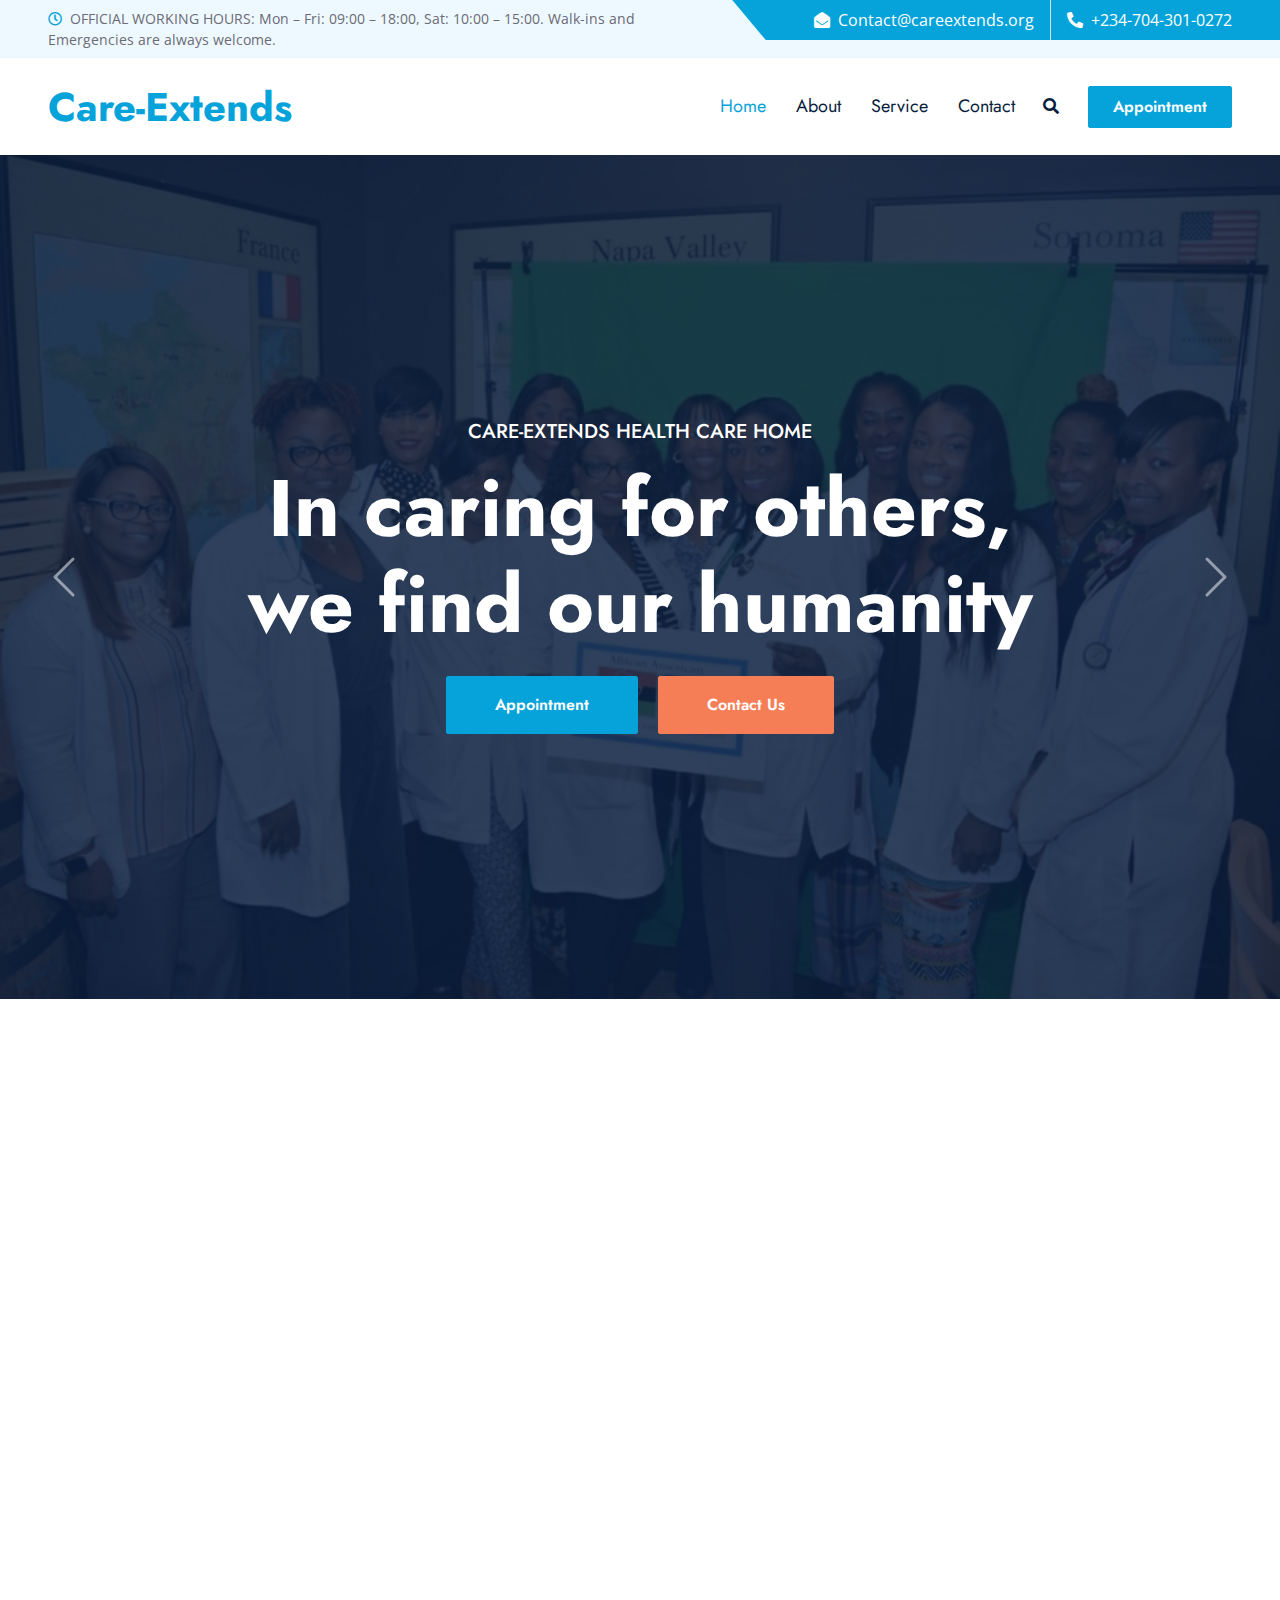
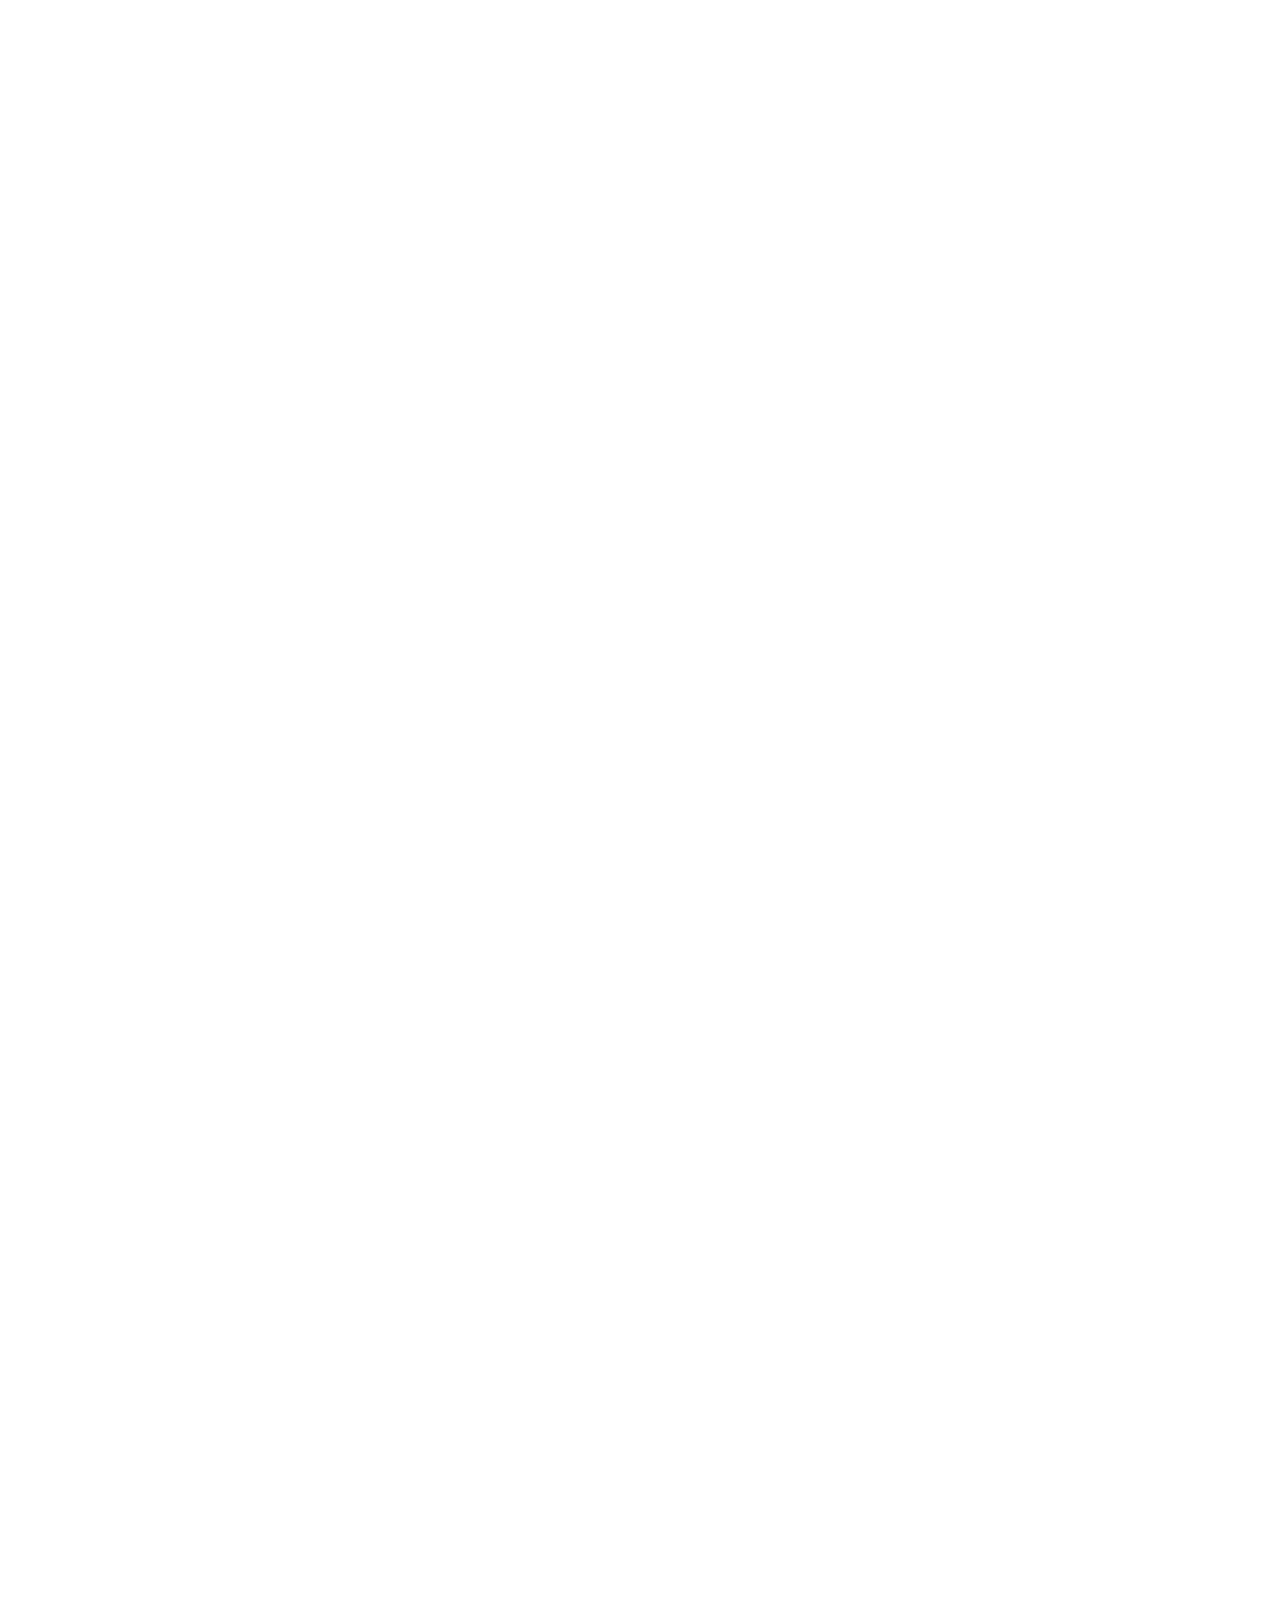
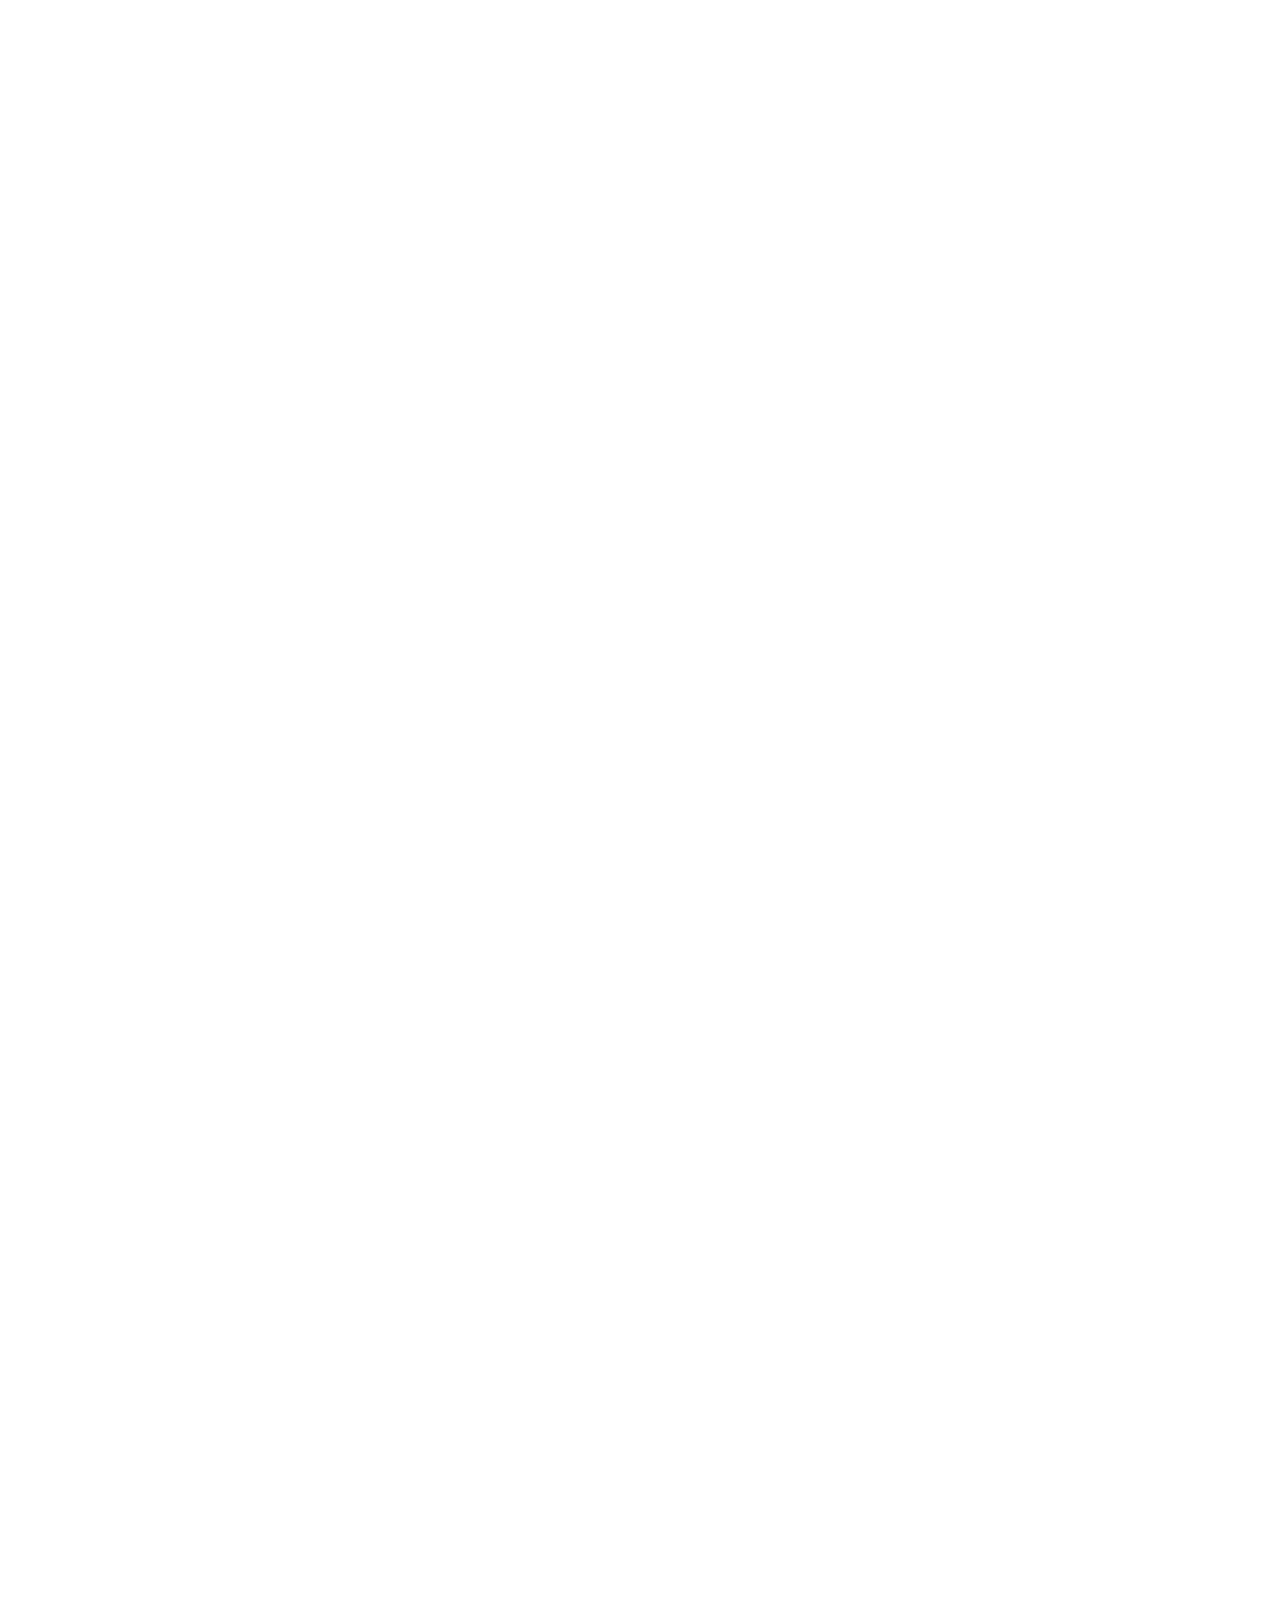
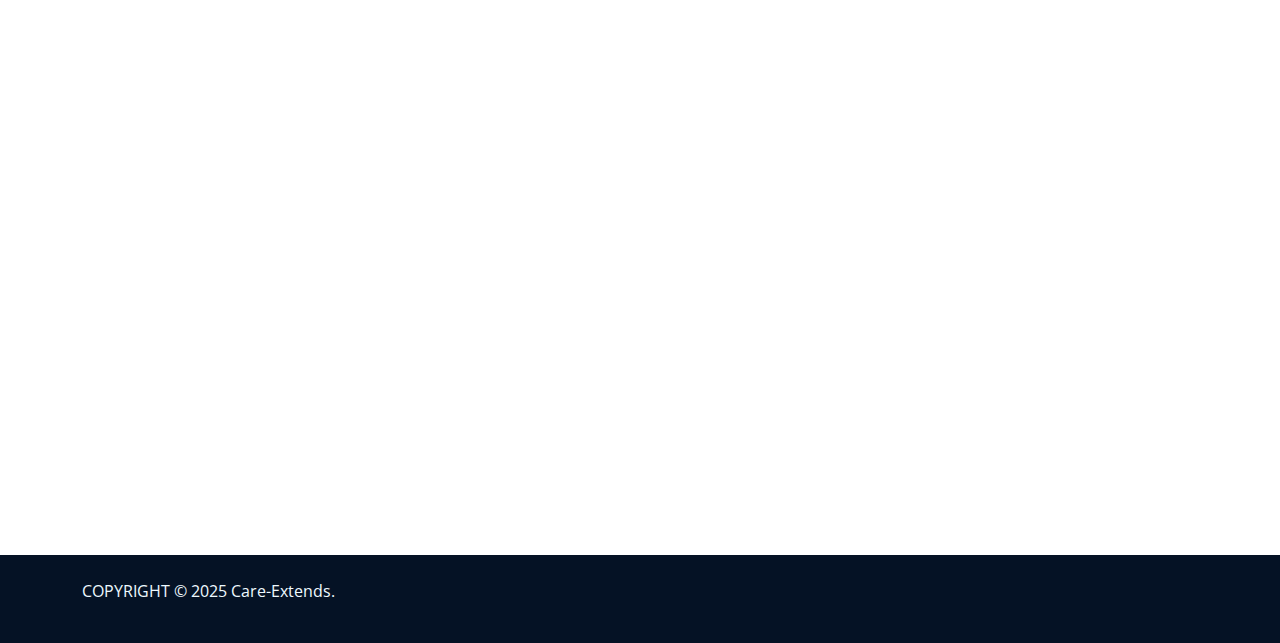
<file: index.html>
<!DOCTYPE html>
<html lang="en">

<head>
    <meta charset="utf-8">
    <title>Care-Extends Health Care Home</title>
    <meta content="width=device-width, initial-scale=1.0" name="viewport">
    <meta content="Free HTML Templates" name="keywords">
    <meta content="Free HTML Templates" name="description">

    <!-- Favicon -->
    <link href="img/favicon.ico" rel="icon">

    <!-- Google Web Fonts -->
    <link rel="preconnect" href="https://fonts.gstatic.com">
    <link href="https://fonts.googleapis.com/css2?family=Jost:wght@500;600;700&family=Open+Sans:wght@400;600&display=swap" rel="stylesheet"> 

    <!-- Icon Font Stylesheet -->
    <link href="https://cdnjs.cloudflare.com/ajax/libs/font-awesome/5.10.0/css/all.min.css" rel="stylesheet">
    <link href="https://cdn.jsdelivr.net/npm/bootstrap-icons@1.4.1/font/bootstrap-icons.css" rel="stylesheet">

    <!-- Libraries Stylesheet -->
    <link href="lib/owlcarousel/assets/owl.carousel.min.css" rel="stylesheet">
    <link href="lib/animate/animate.min.css" rel="stylesheet">
    <link href="lib/tempusdominus/css/tempusdominus-bootstrap-4.min.css" rel="stylesheet" />
    <link href="lib/twentytwenty/twentytwenty.css" rel="stylesheet" />

    <!-- Customized Bootstrap Stylesheet -->
    <link href="css/bootstrap.min.css" rel="stylesheet">

    <!-- Template Stylesheet -->
    <link href="css/style.css" rel="stylesheet">
</head>

<body>
    <!-- Spinner Start -->
    <div id="spinner" class="show bg-white position-fixed translate-middle w-100 vh-100 top-50 start-50 d-flex align-items-center justify-content-center">
        <div class="spinner-grow text-primary m-1" role="status">
            <span class="sr-only">Loading...</span>
        </div>
        <div class="spinner-grow text-dark m-1" role="status">
            <span class="sr-only">Loading...</span>
        </div>
        <div class="spinner-grow text-secondary m-1" role="status">
            <span class="sr-only">Loading...</span>
        </div>
    </div>
    <!-- Spinner End -->


    <!-- Topbar Start -->
    <div class="container-fluid bg-light ps-5 pe-0 d-none d-lg-block">
        <div class="row gx-0">
            <div class="col-md-6 text-center text-lg-start mb-2 mb-lg-0">
                <div class="d-inline-flex align-items-center">
                    <small class="py-2"><i class="far fa-clock text-primary me-2"></i>OFFICIAL WORKING HOURS:
                    Mon – Fri: 09:00 – 18:00, Sat: 10:00 – 15:00. Walk-ins and Emergencies are always welcome.</small>
                </div>
            </div>
            <div class="col-md-6 text-center text-lg-end">
                <div class="position-relative d-inline-flex align-items-center bg-primary text-white top-shape px-5">
                    <div class="me-3 pe-3 border-end py-2">
                        <p class="m-0"><i class="fa fa-envelope-open me-2"></i>Contact@careextends.org</p>
                    </div>
                    <div class="py-2">
                        <p class="m-0"><i class="fa fa-phone-alt me-2"></i>+234-704-301-0272</p>
                    </div>
                </div>
            </div>
        </div>
    </div>
    <!-- Topbar End -->


    <!-- Navbar Start -->
    <nav class="navbar navbar-expand-lg bg-white navbar-light shadow-sm px-5 py-3 py-lg-0">
        <a href="index.html" class="navbar-brand p-0">
            <h1 class="m-0 text-primary"></i>Care-Extends</h1>
        </a>
        <button class="navbar-toggler" type="button" data-bs-toggle="collapse" data-bs-target="#navbarCollapse">
            <span class="navbar-toggler-icon"></span>
        </button>
        <div class="collapse navbar-collapse" id="navbarCollapse">
            <div class="navbar-nav ms-auto py-0">
                <a href="index.html" class="nav-item nav-link active">Home</a>
                <a href="about.html" class="nav-item nav-link">About</a>
                <a href="service.html" class="nav-item nav-link">Service</a>
                <!-- <div class="nav-item dropdown">
                    <a href="#" class="nav-link dropdown-toggle" data-bs-toggle="dropdown">Pages</a>
                    <div class="dropdown-menu m-0">
                        <a href="price.html" class="dropdown-item">Pricing Plan</a>
                        <a href="team.html" class="dropdown-item">Our Dentist</a>
                        <a href="testimonial.html" class="dropdown-item">Testimonial</a>
                        <a href="appointment.html" class="dropdown-item">Appointment</a>
                    </div>
                </div> -->
                <a href="contact.html" class="nav-item nav-link">Contact</a>
            </div>
            <button type="button" class="btn text-dark" data-bs-toggle="modal" data-bs-target="#searchModal"><i class="fa fa-search"></i></button>
            <a href="appointment.html" class="btn btn-primary py-2 px-4 ms-3">Appointment</a>
        </div>
    </nav>
    <!-- Navbar End -->


    <!-- Full Screen Search Start -->
    <div class="modal fade" id="searchModal" tabindex="-1">
        <div class="modal-dialog modal-fullscreen">
            <div class="modal-content" style="background: rgba(9, 30, 62, .7);">
                <div class="modal-header border-0">
                    <button type="button" class="btn bg-white btn-close" data-bs-dismiss="modal" aria-label="Close"></button>
                </div>
                <div class="modal-body d-flex align-items-center justify-content-center">
                    <div class="input-group" style="max-width: 600px;">
                        <input type="text" class="form-control bg-transparent border-primary p-3" placeholder="Type search keyword">
                        <button class="btn btn-primary px-4"><i class="bi bi-search"></i></button>
                    </div>
                </div>
            </div>
        </div>
    </div>
    <!-- Full Screen Search End -->


    <!-- Carousel Start -->
    <div class="container-fluid p-0">
        <div id="header-carousel" class="carousel slide carousel-fade" data-bs-ride="carousel">
            <div class="carousel-inner">
                <div class="carousel-item active">
                    <img class="w-100" src="img/bg3.jpeg" alt="Image">
                    <div class="carousel-caption d-flex flex-column align-items-center justify-content-center">
                        <div class="p-3" style="max-width: 900px;">
                            <h5 class="text-white text-uppercase mb-3 animated slideInDown">Care-Extends Health Care Home</h5>
                            <h1 class="display-1 text-white mb-md-4 animated zoomIn">In caring for others, we find our humanity</h1>
                            <a href="appointment.html" class="btn btn-primary py-md-3 px-md-5 me-3 animated slideInLeft">Appointment</a>
                            <a href="" class="btn btn-secondary py-md-3 px-md-5 animated slideInRight">Contact Us</a>
                        </div>
                    </div>
                </div>
                <div class="carousel-item">
                    <img class="w-100" src="img/bg.jpg" alt="Image">
                    <div class="carousel-caption d-flex flex-column align-items-center justify-content-center">
                        <div class="p-3" style="max-width: 900px;">
                            <h5 class="text-white text-uppercase mb-3 animated slideInDown">Care-Extends Health Care Home</h5>
                            <h1 class="display-1 text-white mb-md-4 animated zoomIn">The simple act of caring is heroic</h1>
                            <a href="appointment.html" class="btn btn-primary py-md-3 px-md-5 me-3 animated slideInLeft">Appointment</a>
                            <a href="" class="btn btn-secondary py-md-3 px-md-5 animated slideInRight">Contact Us</a>
                        </div>
                    </div>
                </div>
            </div>
            <button class="carousel-control-prev" type="button" data-bs-target="#header-carousel"
                data-bs-slide="prev">
                <span class="carousel-control-prev-icon" aria-hidden="true"></span>
                <span class="visually-hidden">Previous</span>
            </button>
            <button class="carousel-control-next" type="button" data-bs-target="#header-carousel"
                data-bs-slide="next">
                <span class="carousel-control-next-icon" aria-hidden="true"></span>
                <span class="visually-hidden">Next</span>
            </button>
        </div>
    </div>
    <!-- Carousel End -->


    <!-- Banner Start -->
    <div class="container-fluid banner mb-5">
        <div class="container">
            <div class="row gx-0">
                <div class="col-lg-4 wow zoomIn" data-wow-delay="0.1s">
                    <div class="bg-primary d-flex flex-column p-5" style="height: 300px;">
                        <h3 class="text-white mb-3">Opening Hours</h3>
                        <div class="d-flex justify-content-between text-white mb-3">
                            <h6 class="text-white mb-0">Mon - Fri</h6>
                            <p class="mb-0"> 8:00am - 9:00pm</p>
                        </div>
                        <div class="d-flex justify-content-between text-white mb-3">
                            <h6 class="text-white mb-0">Saturday</h6>
                            <p class="mb-0"> 8:00am - 7:00pm</p>
                        </div>
                        <div class="d-flex justify-content-between text-white mb-3">
                            <h6 class="text-white mb-0">Sunday</h6>
                            <p class="mb-0"> 8:00am - 5:00pm</p>
                        </div>
                        <a class="btn btn-light" href="">Appointment</a>
                    </div>
                </div>
                <div class="col-lg-4 wow zoomIn" data-wow-delay="0.3s">
                    <div class="bg-dark d-flex flex-column p-5" style="height: 300px;">
                        <h3 class="text-white mb-3">Search A Caregiver</h3>
                        <div class="date mb-3" id="date" data-target-input="nearest">
                            <input type="text" class="form-control bg-light border-0 datetimepicker-input"
                                placeholder="Appointment Date" data-target="#date" data-toggle="datetimepicker" style="height: 40px;">
                        </div>
                        <select class="form-select bg-light border-0 mb-3" style="height: 40px;">
                            <option selected>Select A Service</option>
                            <option value="1">Service 1</option>
                            <option value="2">Service 2</option>
                            <option value="3">Service 3</option>
                        </select>
                        <a class="btn btn-light" href="">Search Caregiver</a>
                    </div>
                </div>
                <div class="col-lg-4 wow zoomIn" data-wow-delay="0.6s">
                    <div class="bg-secondary d-flex flex-column p-5" style="height: 300px;">
                        <h3 class="text-white mb-3">Make Appointment</h3>
                        <p class="text-white">We are ready to give you our best both in our health care center and home Services </p>
                        <h2 class="text-white mb-0">+234-704-301-0272</h2>
                    </div>
                </div>
            </div>
        </div>
    </div>
    <!-- Banner Start -->


    <!-- About Start -->
    <div class="container-fluid py-5 wow fadeInUp" data-wow-delay="0.1s">
        <div class="container">
            <div class="row g-5">
                <div class="col-lg-7">
                    <div class="section-title mb-4">
                        <h5 class="position-relative d-inline-block text-primary text-uppercase">About Us</h5>
                        <h1 class="display-5 mb-0">A kind gesture can reach a wound that only compassion can heal</h1>
                    </div>
                    <h4 class="text-body fst-italic mb-4">At Care-Extends Health Care Home your satisfaction is our priority </h4>
                    <p class="mb-4"> Care-Extends Health was established as a professional caregiving organization dedicated to providing comprehensive,
                    high-quality, and affordable home care services for all individuals. By leveraging advanced technology, we aim to
                    enhance personal appearance, foster self-confidence, and promote overall primary health. Our commitment is to ensure
                    that every patient receives a friendly, personalized, and compassionate care experience.. </p>
                    <div class="row g-3">
                        <div class="col-sm-6 wow zoomIn" data-wow-delay="0.3s">
                            <h5 class="mb-3"><i class="fa fa-check-circle text-primary me-3"></i>Award Winning</h5>
                            <h5 class="mb-3"><i class="fa fa-check-circle text-primary me-3"></i>Professional Staff</h5>
                        </div>
                        <div class="col-sm-6 wow zoomIn" data-wow-delay="0.6s">
                            <h5 class="mb-3"><i class="fa fa-check-circle text-primary me-3"></i>24/7 Opened</h5>
                            <h5 class="mb-3"><i class="fa fa-check-circle text-primary me-3"></i>Fair Prices</h5>
                        </div>
                    </div>
                    <a href="appointment.html" class="btn btn-primary py-3 px-5 mt-4 wow zoomIn" data-wow-delay="0.6s">Make Appointment</a>
                </div>
                <div class="col-lg-5" style="min-height: 500px;">
                    <div class="position-relative h-100">
                        <img class="position-absolute w-100 h-100 rounded wow zoomIn" data-wow-delay="0.9s" src="img/caregiver.jpg" style="object-fit: cover;">
                    </div>
                </div>
            </div>
        </div>
    </div>
    <!-- About End -->


    <!-- Appointment Start -->
    <div class="container-fluid bg-primary bg-appointment my-5 wow fadeInUp" data-wow-delay="0.1s">
        <div class="container">
            <div class="row gx-5">
                <div class="col-lg-6 py-5">
                    <div class="py-5">
                        <h1 class="display-5 text-white mb-4">We Are A Certified and Award Winning caregiver You Can Trust</h1>
                        <p class="text-white mb-0">Our team consists of qualified and highly trained clinicians and specialists dedicated to providing you with exceptional
                        and compassionate treatment and services.</p>
                    </div>
                </div>
                <div class="col-lg-6">
                    <div class="appointment-form h-100 d-flex flex-column justify-content-center text-center p-5 wow zoomIn" data-wow-delay="0.6s">
                        <h1 class="text-white mb-4">Make Appointment</h1>
                        <form>
                            <div class="row g-3">
                                <div class="col-12 col-sm-6">
                                    <select class="form-select bg-light border-0" style="height: 55px;">
                                        <option selected>Select A Service</option>
                                        <option value="1">Service 1</option>
                                        <option value="2">Service 2</option>
                                        <option value="3">Service 3</option>
                                    </select>
                                </div>
                                <div class="col-12 col-sm-6">
                                    <select class="form-select bg-light border-0" style="height: 55px;">
                                        <option selected>Select Doctor</option>
                                        <option value="1">Doctor 1</option>
                                        <option value="2">Doctor 2</option>
                                        <option value="3">Doctor 3</option>
                                    </select>
                                </div>
                                <div class="col-12 col-sm-6">
                                    <input type="text" class="form-control bg-light border-0" placeholder="Your Name" style="height: 55px;">
                                </div>
                                <div class="col-12 col-sm-6">
                                    <input type="email" class="form-control bg-light border-0" placeholder="Your Email" style="height: 55px;">
                                </div>
                                <div class="col-12 col-sm-6">
                                    <div class="date" id="date1" data-target-input="nearest">
                                        <input type="text"
                                            class="form-control bg-light border-0 datetimepicker-input"
                                            placeholder="Appointment Date" data-target="#date1" data-toggle="datetimepicker" style="height: 55px;">
                                    </div>
                                </div>
                                <div class="col-12 col-sm-6">
                                    <div class="time" id="time1" data-target-input="nearest">
                                        <input type="text"
                                            class="form-control bg-light border-0 datetimepicker-input"
                                            placeholder="Appointment Time" data-target="#time1" data-toggle="datetimepicker" style="height: 55px;">
                                    </div>
                                </div>
                                <div class="col-12">
                                    <button class="btn btn-dark w-100 py-3" type="submit">Make Appointment</button>
                                </div>
                            </div>
                        </form>
                    </div>
                </div>
            </div>
        </div>
    </div>
    <!-- Appointment End -->


    <!-- Service Start -->
    <div class="container-fluid py-5 wow fadeInUp" data-wow-delay="0.1s">
        <div class="container">
            <div class="row g-5 mb-5">
                <div class="col-lg-5 wow zoomIn" data-wow-delay="0.3s" style="min-height: 400px;">
                    <div class=" position-relative h-100 rounded overflow-hidden">
                        <img class="position-absolute w-100 h-100" src="img/caregiver-support.jpg" style="object-fit: cover;">
                        <img class="position-absolute w-100 h-100" src="img/caregiver-support.jpg" style="object-fit: cover;">
                    </div>
                </div>
                <div class="col-lg-7">
                    <div class="section-title mb-5">
                        <h5 class="position-relative d-inline-block text-primary text-uppercase">Our Services</h5>
                        <h1 class="display-5 mb-0">We Offer The Best Quality Services</h1>
                    </div>
                    <div class="row g-5">
                        <div class="col-md-6 service-item wow zoomIn" data-wow-delay="0.6s">
                            <div class="rounded-top overflow-hidden">
                                <img class="img-fluid" src="img/care1.jpeg" alt="" style="height: 290px;">
                            </div>
                            <div class="position-relative bg-light rounded-bottom text-center p-4">
                                <h5 class="m-0">Personal Care service</h5>
                            </div>
                        </div>
                        <div class="col-md-6 service-item wow zoomIn" data-wow-delay="0.9s">
                            <div class="rounded-top overflow-hidden">
                                <img class="img-fluid" src="img/care2.jpeg" height="50px" alt="" style="height: 290px;">
                            </div>
                            <div class="position-relative bg-light rounded-bottom text-center p-4">
                                <h5 class="m-0">Rehabilitation Services</h5>
                            </div>
                        </div>
                    </div>
                </div>
            </div>
            <div class="row g-5 wow fadeInUp" data-wow-delay="0.1s">
                <div class="col-lg-7">
                    <div class="row g-5">
                        <div class="col-md-6 service-item wow zoomIn" data-wow-delay="0.3s">
                            <div class="rounded-top overflow-hidden">
                                <img class="img-fluid" src="img/care3.jpeg" alt="" style="height: 290px;">
                            </div>
                            <div class="position-relative bg-light rounded-bottom text-center p-4">
                                <h5 class="m-0">Nursing Care service</h5>
                            </div>
                        </div>
                        <div class="col-md-6 service-item wow zoomIn" data-wow-delay="0.6s">
                            <div class="rounded-top overflow-hidden">
                                <img class="img-fluid" src="img/care5.jpeg" alt="" style="height: 290px;">
                            </div>
                            <div class="position-relative bg-light rounded-bottom text-center p-4">
                                <h5 class="m-0">Dementia Care service</h5>
                            </div>
                        </div>
                    </div>
                </div>
                <div class="col-lg-5 service-item wow zoomIn" data-wow-delay="0.9s">
                    <div class="position-relative bg-primary rounded h-100 d-flex flex-column align-items-center justify-content-center text-center p-4">
                        <h3 class="text-white mb-3">Make Appointment</h3>
                        <p class="text-white mb-3">We have qualified and well-trained clinicians and specialists to offer you the best treatments
                        and services.</p>
                        <h2 class="text-white mb-0">+234-704-301-0272</h2>
                    </div>
                </div>
            </div>
        </div>
    </div>
    <!-- Service End -->


    <!-- Offer Start -->
    <div class="container-fluid bg-offer my-5 py-5 wow fadeInUp" data-wow-delay="0.1s">
        <div class="container py-5">
            <div class="row justify-content-center">
                <div class="col-lg-7 wow zoomIn" data-wow-delay="0.6s">
                    <div class="offer-text text-center rounded p-5">
                        <h1 class="display-5 text-white">Save 30% On Your First Checkup</h1>
                        <p class="text-white mb-4">A first-rate, fully equipped modern facility for the management of out old people.
                        </p>
                        <a href="appointment.html" class="btn btn-dark py-3 px-5 me-3">Appointment</a>
                        <a href="" class="btn btn-light py-3 px-5">Read More</a>
                    </div>
                </div>
            </div>
        </div>
    </div>
    <!-- Offer End -->


    <!-- Pricing Start -->
    <!-- <div class="container-fluid py-5 wow fadeInUp" data-wow-delay="0.1s">
        <div class="container">
            <div class="row g-5">
                <div class="col-lg-5">
                    <div class="section-title mb-4">
                        <h5 class="position-relative d-inline-block text-primary text-uppercase">Pricing Plan</h5>
                        <h1 class="display-5 mb-0">We Offer Fair Prices for Dental Treatment</h1>
                    </div>
                    <p class="mb-4">Get the perfect smile you need without breaking the bank.</p>
                    <h5 class="text-uppercase text-primary wow fadeInUp" data-wow-delay="0.3s">Call for Appointment</h5>
                    <h1 class="wow fadeInUp" data-wow-delay="0.6s">+234-704-301-0272</h1>
                </div>
                <div class="col-lg-7">
                    <div class="owl-carousel price-carousel wow zoomIn" data-wow-delay="0.9s">
                        <div class="price-item pb-4">
                            <div class="position-relative">
                                <img class="img-fluid rounded-top" src="img/price-1.jpg" alt="">
                                <div class="d-flex align-items-center justify-content-center bg-light rounded pt-2 px-3 position-absolute top-100 start-50 translate-middle" style="z-index: 2;">
                                    <h2 class="text-primary m-0">#3500</h2>
                                </div>
                            </div>
                            <div class="position-relative text-center bg-light border-bottom border-primary py-5 p-4">
                                <h4>Teeth Whitening</h4>
                                <hr class="text-primary w-50 mx-auto mt-0">
                                <div class="d-flex justify-content-between mb-3"><span>Modern Equipment</span><i class="fa fa-check text-primary pt-1"></i></div>
                                <div class="d-flex justify-content-between mb-3"><span>Professional Dentist</span><i class="fa fa-check text-primary pt-1"></i></div>
                                <div class="d-flex justify-content-between mb-2"><span>24/7 Call Support</span><i class="fa fa-check text-primary pt-1"></i></div>
                                <a href="appointment.html" class="btn btn-primary py-2 px-4 position-absolute top-100 start-50 translate-middle">Appointment</a>
                            </div>
                        </div>
                        <div class="price-item pb-4">
                            <div class="position-relative">
                                <img class="img-fluid rounded-top" src="img/price-2.jpg" alt="">
                                <div class="d-flex align-items-center justify-content-center bg-light rounded pt-2 px-3 position-absolute top-100 start-50 translate-middle" style="z-index: 2;">
                                    <h2 class="text-primary m-0">#5000</h2>
                                </div>
                            </div>
                            <div class="position-relative text-center bg-light border-bottom border-primary py-5 p-4">
                                <h4>Dental Implant</h4>
                                <hr class="text-primary w-50 mx-auto mt-0">
                                <div class="d-flex justify-content-between mb-3"><span>Modern Equipment</span><i class="fa fa-check text-primary pt-1"></i></div>
                                <div class="d-flex justify-content-between mb-3"><span>Professional Dentist</span><i class="fa fa-check text-primary pt-1"></i></div>
                                <div class="d-flex justify-content-between mb-2"><span>24/7 Call Support</span><i class="fa fa-check text-primary pt-1"></i></div>
                                <a href="appointment.html" class="btn btn-primary py-2 px-4 position-absolute top-100 start-50 translate-middle">Appointment</a>
                            </div>
                        </div>
                        <div class="price-item pb-4">
                            <div class="position-relative">
                                <img class="img-fluid rounded-top" src="img/price-3.jpg" alt="">
                                <div class="d-flex align-items-center justify-content-center bg-light rounded pt-2 px-3 position-absolute top-100 start-50 translate-middle" style="z-index: 2;">
                                    <h2 class="text-primary m-0">#50,000</h2>
                                </div>
                            </div>
                            <div class="position-relative text-center bg-light border-bottom border-primary py-5 p-4">
                                <h4>Root Canal</h4>
                                <hr class="text-primary w-50 mx-auto mt-0">
                                <div class="d-flex justify-content-between mb-3"><span>Modern Equipment</span><i class="fa fa-check text-primary pt-1"></i></div>
                                <div class="d-flex justify-content-between mb-3"><span>Professional Dentist</span><i class="fa fa-check text-primary pt-1"></i></div>
                                <div class="d-flex justify-content-between mb-2"><span>24/7 Call Support</span><i class="fa fa-check text-primary pt-1"></i></div>
                                <a href="appointment.html" class="btn btn-primary py-2 px-4 position-absolute top-100 start-50 translate-middle">Appointment</a>
                            </div>
                        </div>
                    </div>
                </div>
            </div>
        </div>
    </div> -->
    <!-- Pricing End -->


    <!-- Testimonial Start -->
    <div class="container-fluid bg-primary bg-testimonial py-5 my-5 wow fadeInUp" data-wow-delay="0.1s">
        <div class="container py-5">
            <div class="row justify-content-center">
                <div class="col-lg-7">
                    <div class="owl-carousel testimonial-carousel rounded p-5 wow zoomIn" data-wow-delay="0.6s">
                        <div class="testimonial-item text-center text-white">
                            <img class="img-fluid mx-auto rounded mb-4" src="img/pa1.png" alt="">
                            <p class="fs-5"> At Care-Extends health service there environment won't distracts you from any discomfort of the dental procedure while you enjoy the pampering experience.</p>
                            <hr class="mx-auto w-25">
                            <h4 class="text-white mb-0">Mrs Chloe</h4>
                        </div>
                        <div class="testimonial-item text-center text-white">
                            <img class="img-fluid mx-auto rounded mb-4" src="img/pa2.png" alt="">
                            <p class="fs-5"> I'm so happy to take my son to World's best dental clinic, he get the best treatments ever.</p>
                            <hr class="mx-auto w-25">
                            <h4 class="text-white mb-0">Dr Afolabi</h4>
                        </div>
                    </div>
                </div>
            </div>
        </div>
    </div>
    <!-- Testimonial End -->


    <!-- Team Start -->
    <!-- <div class="container-fluid py-5">
        <div class="container">
            <div class="row g-5">
                <div class="col-lg-4 wow slideInUp" data-wow-delay="0.1s">
                    <div class="section-title bg-light rounded h-100 p-5">
                        <h5 class="position-relative d-inline-block text-primary text-uppercase">Our Dentist</h5>
                        <h1 class="display-6 mb-4">Meet Our Certified & Experienced Dentist</h1>
                        <a href="appointment.html" class="btn btn-primary py-3 px-5">Appointment</a>
                    </div>
                </div>
                <div class="col-lg-4 wow slideInUp" data-wow-delay="0.3s">
                    <div class="team-item">
                        <div class="position-relative rounded-top" style="z-index: 1;">
                            <img class="img-fluid rounded-top w-100" src="img/team-1.jpg" alt="">
                            <div class="position-absolute top-100 start-50 translate-middle bg-light rounded p-2 d-flex">
                                <a class="btn btn-primary btn-square m-1" href="#"><i class="fab fa-twitter fw-normal"></i></a>
                                <a class="btn btn-primary btn-square m-1" href="#"><i class="fab fa-facebook-f fw-normal"></i></a>
                                <a class="btn btn-primary btn-square m-1" href="#"><i class="fab fa-linkedin-in fw-normal"></i></a>
                                <a class="btn btn-primary btn-square m-1" href="#"><i class="fab fa-instagram fw-normal"></i></a>
                            </div>
                        </div>
                        <div class="team-text position-relative bg-light text-center rounded-bottom p-4 pt-5">
                            <h4 class="mb-2">Dr. John Doe</h4>
                            <p class="text-primary mb-0">Implant Surgeon</p>
                        </div>
                    </div>
                </div>
                <div class="col-lg-4 wow slideInUp" data-wow-delay="0.6s">
                    <div class="team-item">
                        <div class="position-relative rounded-top" style="z-index: 1;">
                            <img class="img-fluid rounded-top w-100" src="img/team-2.jpg" alt="">
                            <div class="position-absolute top-100 start-50 translate-middle bg-light rounded p-2 d-flex">
                                <a class="btn btn-primary btn-square m-1" href="#"><i class="fab fa-twitter fw-normal"></i></a>
                                <a class="btn btn-primary btn-square m-1" href="#"><i class="fab fa-facebook-f fw-normal"></i></a>
                                <a class="btn btn-primary btn-square m-1" href="#"><i class="fab fa-linkedin-in fw-normal"></i></a>
                                <a class="btn btn-primary btn-square m-1" href="#"><i class="fab fa-instagram fw-normal"></i></a>
                            </div>
                        </div>
                        <div class="team-text position-relative bg-light text-center rounded-bottom p-4 pt-5">
                            <h4 class="mb-2">Dr. John Doe</h4>
                            <p class="text-primary mb-0">Implant Surgeon</p>
                        </div>
                    </div>
                </div>
                <div class="col-lg-4 wow slideInUp" data-wow-delay="0.1s">
                    <div class="team-item">
                        <div class="position-relative rounded-top" style="z-index: 1;">
                            <img class="img-fluid rounded-top w-100" src="img/team-3.jpg" alt="">
                            <div class="position-absolute top-100 start-50 translate-middle bg-light rounded p-2 d-flex">
                                <a class="btn btn-primary btn-square m-1" href="#"><i class="fab fa-twitter fw-normal"></i></a>
                                <a class="btn btn-primary btn-square m-1" href="#"><i class="fab fa-facebook-f fw-normal"></i></a>
                                <a class="btn btn-primary btn-square m-1" href="#"><i class="fab fa-linkedin-in fw-normal"></i></a>
                                <a class="btn btn-primary btn-square m-1" href="#"><i class="fab fa-instagram fw-normal"></i></a>
                            </div>
                        </div>
                        <div class="team-text position-relative bg-light text-center rounded-bottom p-4 pt-5">
                            <h4 class="mb-2">Dr. John Doe</h4>
                            <p class="text-primary mb-0">Implant Surgeon</p>
                        </div>
                    </div>
                </div>
                <div class="col-lg-4 wow slideInUp" data-wow-delay="0.3s">
                    <div class="team-item">
                        <div class="position-relative rounded-top" style="z-index: 1;">
                            <img class="img-fluid rounded-top w-100" src="img/team-4.jpg" alt="">
                            <div class="position-absolute top-100 start-50 translate-middle bg-light rounded p-2 d-flex">
                                <a class="btn btn-primary btn-square m-1" href="#"><i class="fab fa-twitter fw-normal"></i></a>
                                <a class="btn btn-primary btn-square m-1" href="#"><i class="fab fa-facebook-f fw-normal"></i></a>
                                <a class="btn btn-primary btn-square m-1" href="#"><i class="fab fa-linkedin-in fw-normal"></i></a>
                                <a class="btn btn-primary btn-square m-1" href="#"><i class="fab fa-instagram fw-normal"></i></a>
                            </div>
                        </div>
                        <div class="team-text position-relative bg-light text-center rounded-bottom p-4 pt-5">
                            <h4 class="mb-2">Dr. John Doe</h4>
                            <p class="text-primary mb-0">Implant Surgeon</p>
                        </div>
                    </div>
                </div>
                <div class="col-lg-4 wow slideInUp" data-wow-delay="0.6s">
                    <div class="team-item">
                        <div class="position-relative rounded-top" style="z-index: 1;">
                            <img class="img-fluid rounded-top w-100" src="img/team-5.jpg" alt="">
                            <div class="position-absolute top-100 start-50 translate-middle bg-light rounded p-2 d-flex">
                                <a class="btn btn-primary btn-square m-1" href="#"><i class="fab fa-twitter fw-normal"></i></a>
                                <a class="btn btn-primary btn-square m-1" href="#"><i class="fab fa-facebook-f fw-normal"></i></a>
                                <a class="btn btn-primary btn-square m-1" href="#"><i class="fab fa-linkedin-in fw-normal"></i></a>
                                <a class="btn btn-primary btn-square m-1" href="#"><i class="fab fa-instagram fw-normal"></i></a>
                            </div>
                        </div>
                        <div class="team-text position-relative bg-light text-center rounded-bottom p-4 pt-5">
                            <h4 class="mb-2">Dr. John Doe</h4>
                            <p class="text-primary mb-0">Implant Surgeon</p>
                        </div>
                    </div>
                </div>
            </div>
        </div>
    </div> -->
    <!-- Team End -->


    <!-- Newsletter Start -->
    <div class="container-fluid position-relative pt-5 wow fadeInUp" data-wow-delay="0.1s" style="z-index: 1;">
        <div class="container">
            <div class="bg-primary p-5">
                <form class="mx-auto" style="max-width: 600px;">
                    <div class="input-group">
                        <input type="text" class="form-control border-white p-3" placeholder="Your Email">
                        <button class="btn btn-dark px-4">Sign Up</button>
                    </div>
                </form>
            </div>
        </div>
    </div>
    <!-- Newsletter End -->
    

    <!-- Footer Start -->
    <div class="container-fluid bg-dark text-light py-5 wow fadeInUp" data-wow-delay="0.3s" style="margin-top: -75px;">
        <div class="container pt-5">
            <div class="row g-5 pt-4">
                <div class="col-lg-3 col-md-6">
                    <h3 class="text-white mb-4">Quick Links</h3>
                    <div class="d-flex flex-column justify-content-start">
                        <a class="text-light mb-2" href="#"><i class="bi bi-arrow-right text-primary me-2"></i>Home</a>
                        <a class="text-light mb-2" href="#"><i class="bi bi-arrow-right text-primary me-2"></i>About Us</a>
                        <a class="text-light mb-2" href="#"><i class="bi bi-arrow-right text-primary me-2"></i>Our Services</a>
                        <!-- <a class="text-light mb-2" href="#"><i class="bi bi-arrow-right text-primary me-2"></i>Latest Blog</a> -->
                        <a class="text-light" href="#"><i class="bi bi-arrow-right text-primary me-2"></i>Contact Us</a>
                    </div>
                </div>
                <div class="col-lg-3 col-md-6">
                    <h3 class="text-white mb-4">Popular Links</h3>
                    <div class="d-flex flex-column justify-content-start">
                        <a class="text-light mb-2" href="#"><i class="bi bi-arrow-right text-primary me-2"></i>Home</a>
                        <a class="text-light mb-2" href="#"><i class="bi bi-arrow-right text-primary me-2"></i>About Us</a>
                        <a class="text-light mb-2" href="#"><i class="bi bi-arrow-right text-primary me-2"></i>Our Services</a>
                        <!-- <a class="text-light mb-2" href="#"><i class="bi bi-arrow-right text-primary me-2"></i>Latest Blog</a> -->
                        <a class="text-light" href="#"><i class="bi bi-arrow-right text-primary me-2"></i>Contact Us</a>
                    </div>
                </div>
                <div class="col-lg-3 col-md-6">
                    <h3 class="text-white mb-4">Get In Touch</h3>
                    <p class="mb-2"><i class="bi bi-geo-alt text-primary me-2"></i>26, Makogi Ibasha, Junction, Ogun-State.</p>
                    <p class="mb-2"><i class="bi bi-envelope-open text-primary me-2"></i>Contact@careextends.org</p>
                    <p class="mb-0"><i class="bi bi-telephone text-primary me-2"></i>+234-704-301-0272</p>
                </div>
                <div class="col-lg-3 col-md-6">
                    <h3 class="text-white mb-4">Follow Us</h3>
                    <div class="d-flex">
                        <a class="btn btn-lg btn-primary btn-lg-square rounded me-2" href="#"><i class="fab fa-twitter fw-normal"></i></a>
                        <a class="btn btn-lg btn-primary btn-lg-square rounded me-2" href="#"><i class="fab fa-facebook-f fw-normal"></i></a>
                        <a class="btn btn-lg btn-primary btn-lg-square rounded me-2" href="#"><i class="fab fa-linkedin-in fw-normal"></i></a>
                        <a class="btn btn-lg btn-primary btn-lg-square rounded" href="#"><i class="fab fa-instagram fw-normal"></i></a>
                    </div>
                </div>
            </div>
        </div>
    </div>
    <div class="container-fluid text-light py-4" style="background: #051225;">
        <div class="container">
            <div class="row g-0">
                <div class="col-md-6">
                    <p class="copy">COPYRIGHT &copy; 2025 Care-Extends. 
                        <!-- WEB DESIGN BY <a href="http://d8one8.com">D8ONE8 Technologies
                            Limited -->
                        </a></p>
                </div><!-- end column -->
                <div class="col-md-4">
                    <div class="copyright text-md-right text-center pt-15">
                
                    </div>
            </div>
        </div>
    </div>
    <!-- Footer End -->


    <!-- Back to Top -->
    <a href="#" class="btn btn-lg btn-primary btn-lg-square rounded back-to-top"><i class="bi bi-arrow-up"></i></a>


    <!-- JavaScript Libraries -->
    <script src="https://code.jquery.com/jquery-3.4.1.min.js"></script>
    <script src="https://cdn.jsdelivr.net/npm/bootstrap@5.0.0/dist/js/bootstrap.bundle.min.js"></script>
    <script src="lib/wow/wow.min.js"></script>
    <script src="lib/easing/easing.min.js"></script>
    <script src="lib/waypoints/waypoints.min.js"></script>
    <script src="lib/owlcarousel/owl.carousel.min.js"></script>
    <script src="lib/tempusdominus/js/moment.min.js"></script>
    <script src="lib/tempusdominus/js/moment-timezone.min.js"></script>
    <script src="lib/tempusdominus/js/tempusdominus-bootstrap-4.min.js"></script>
    <script src="lib/twentytwenty/jquery.event.move.js"></script>
    <script src="lib/twentytwenty/jquery.twentytwenty.js"></script>

    <!-- Template Javascript -->
    <script src="js/main.js"></script>
</body>

</html>
</file>
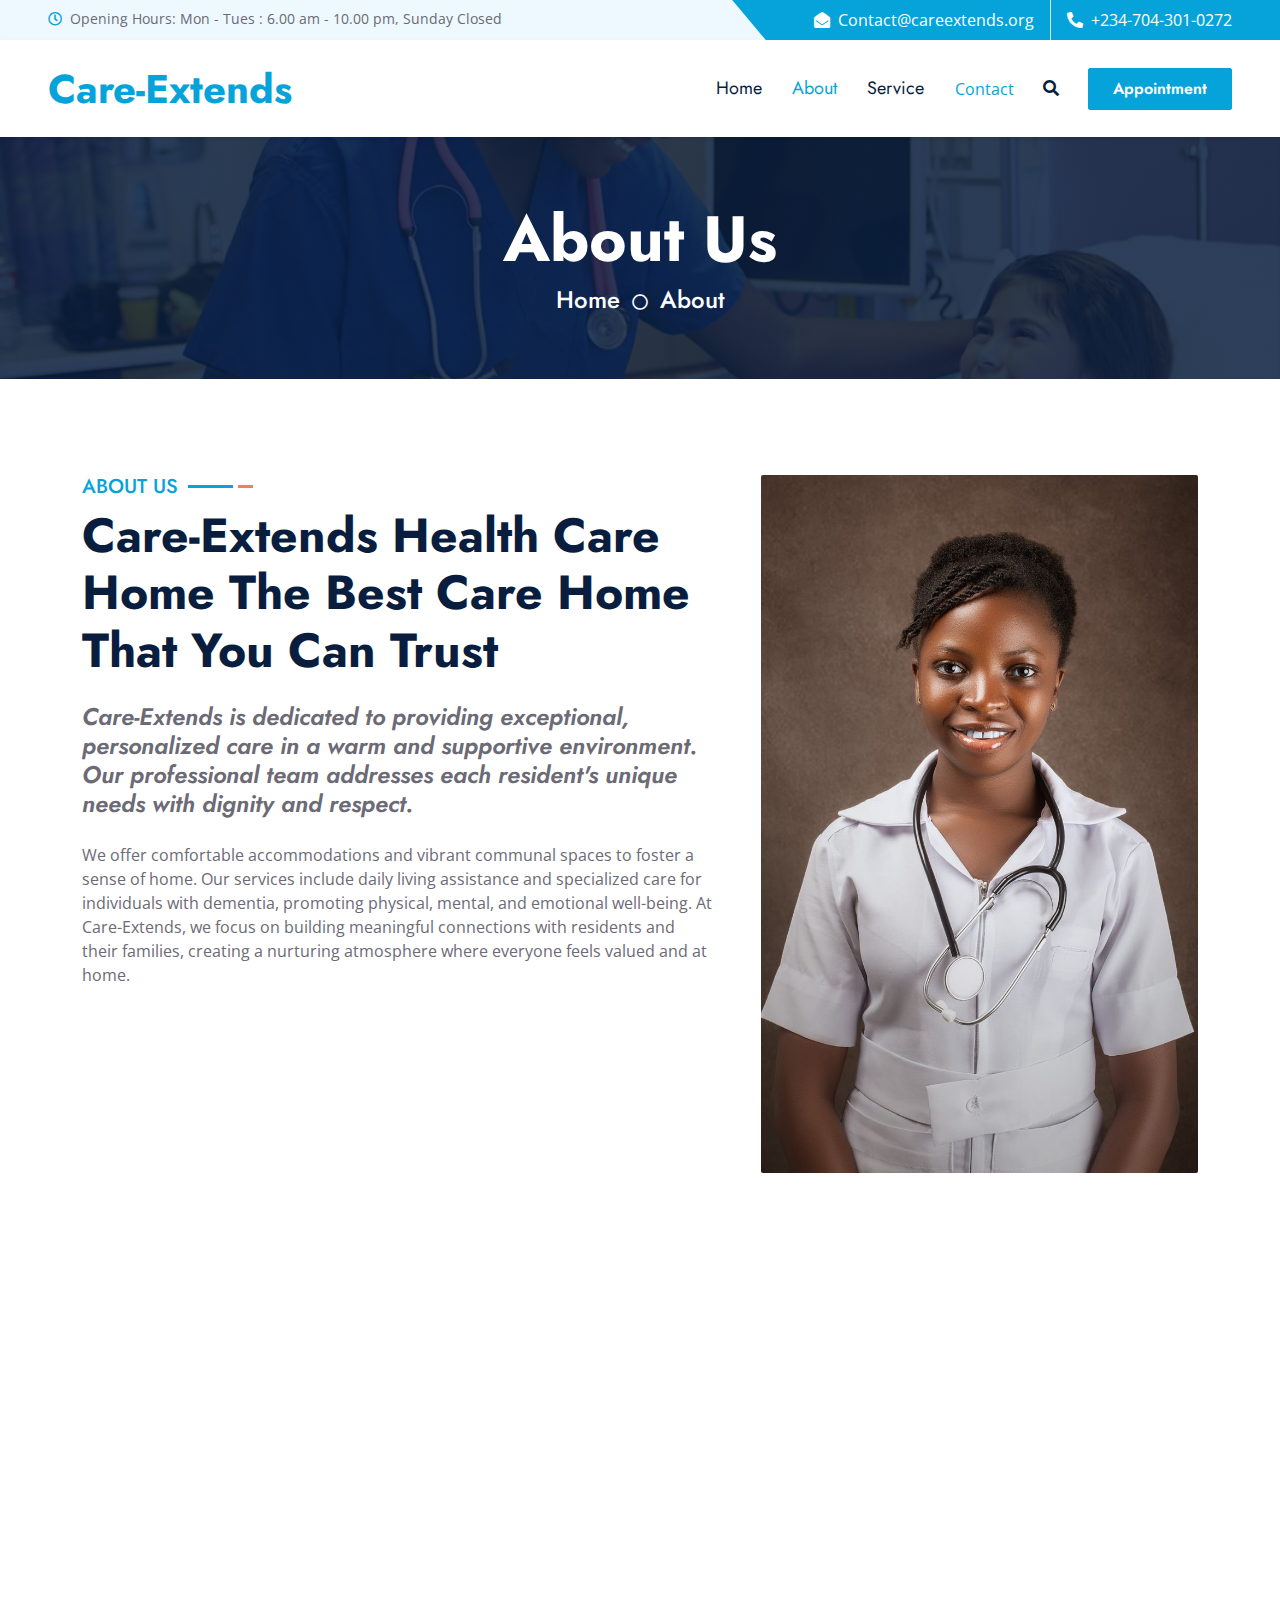
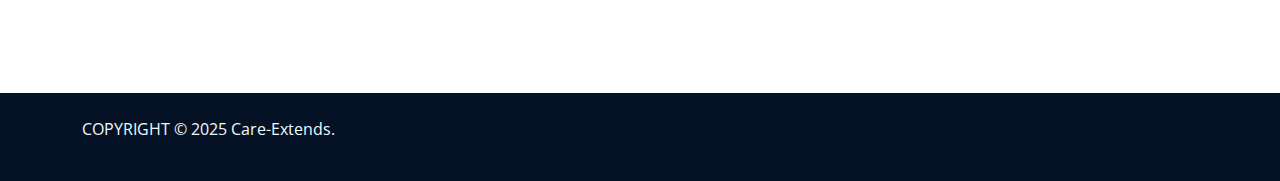
<file: about.html>
<!DOCTYPE html>
<html lang="en">

<head>
    <meta charset="utf-8">
    <title>Care-Extends Health Care Home</title>
    <meta content="width=device-width, initial-scale=1.0" name="viewport">
    <meta content="Free HTML Templates" name="keywords">
    <meta content="Free HTML Templates" name="description">

    <!-- Favicon -->
    <link href="img/favicon.ico" rel="icon">

    <!-- Google Web Fonts -->
    <link rel="preconnect" href="https://fonts.gstatic.com">
    <link href="https://fonts.googleapis.com/css2?family=Jost:wght@500;600;700&family=Open+Sans:wght@400;600&display=swap" rel="stylesheet"> 

    <!-- Icon Font Stylesheet -->
    <link href="https://cdnjs.cloudflare.com/ajax/libs/font-awesome/5.10.0/css/all.min.css" rel="stylesheet">
    <link href="https://cdn.jsdelivr.net/npm/bootstrap-icons@1.4.1/font/bootstrap-icons.css" rel="stylesheet">

    <!-- Libraries Stylesheet -->
    <link href="lib/owlcarousel/assets/owl.carousel.min.css" rel="stylesheet">
    <link href="lib/animate/animate.min.css" rel="stylesheet">
    <link href="lib/tempusdominus/css/tempusdominus-bootstrap-4.min.css" rel="stylesheet" />
    <link href="lib/twentytwenty/twentytwenty.css" rel="stylesheet" />

    <!-- Customized Bootstrap Stylesheet -->
    <link href="css/bootstrap.min.css" rel="stylesheet">

    <!-- Template Stylesheet -->
    <link href="css/style.css" rel="stylesheet">
</head>

<body>
    <!-- Spinner Start -->
    <div id="spinner" class="show bg-white position-fixed translate-middle w-100 vh-100 top-50 start-50 d-flex align-items-center justify-content-center">
        <div class="spinner-grow text-primary m-1" role="status">
            <span class="sr-only">Loading...</span>
        </div>
        <div class="spinner-grow text-dark m-1" role="status">
            <span class="sr-only">Loading...</span>
        </div>
        <div class="spinner-grow text-secondary m-1" role="status">
            <span class="sr-only">Loading...</span>
        </div>
    </div>
    <!-- Spinner End -->


    <!-- Topbar Start -->
    <div class="container-fluid bg-light ps-5 pe-0 d-none d-lg-block">
        <div class="row gx-0">
            <div class="col-md-6 text-center text-lg-start mb-2 mb-lg-0">
                <div class="d-inline-flex align-items-center">
                    <small class="py-2"><i class="far fa-clock text-primary me-2"></i>Opening Hours: Mon - Tues : 6.00 am - 10.00 pm, Sunday Closed </small>
                </div>
            </div>
            <div class="col-md-6 text-center text-lg-end">
                <div class="position-relative d-inline-flex align-items-center bg-primary text-white top-shape px-5">
                    <div class="me-3 pe-3 border-end py-2">
                        <p class="m-0"><i class="fa fa-envelope-open me-2"></i>Contact@careextends.org</p>
                    </div>
                    <div class="py-2">
                        <p class="m-0"><i class="fa fa-phone-alt me-2"></i>+234-704-301-0272</p>
                    </div>
                </div>
            </div>
        </div>
    </div>
    <!-- Topbar End -->


    <!-- Navbar Start -->
    <nav class="navbar navbar-expand-lg bg-white navbar-light shadow-sm px-5 py-3 py-lg-0">
        <a href="index.html" class="navbar-brand p-0">
            <h1 class="m-0 text-primary"></i>Care-Extends</h1>
        </a>
        <button class="navbar-toggler" type="button" data-bs-toggle="collapse" data-bs-target="#navbarCollapse">
            <span class="navbar-toggler-icon"></span>
        </button>
        <div class="collapse navbar-collapse" id="navbarCollapse">
            <div class="navbar-nav ms-auto py-0">
                <a href="index.html" class="nav-item nav-link">Home</a>
                <a href="about.html" class="nav-item nav-link active">About</a>
                <a href="service.html" class="nav-item nav-link">Service</a>
                
                <!-- <div class="nav-item dropdown">
                    <a href="#" class="nav-link dropdown-toggle" data-bs-toggle="dropdown">Appointment</a>
                    <div class="dropdown-menu m-0">
                        <a href="price.html" class="dropdown-item">Pricing Plan</a>
                        <a href="team.html" class="dropdown-item">Our Services</a>
                        <a href="testimonial.html" class="dropdown-item">Testimonial</a>
                        <a href="appointment.html" class="dropdown-item">Appointment</a>
                    </div> -->
                </div>
                <a href="contact.html" class="nav-item nav-link">Contact</a>
            </div>
            <button type="button" class="btn text-dark" data-bs-toggle="modal" data-bs-target="#searchModal"><i class="fa fa-search"></i></button>
            <a href="appointment.html" class="btn btn-primary py-2 px-4 ms-3">Appointment</a>
        </div>
    </nav>
    <!-- Navbar End -->


    <!-- Full Screen Search Start -->
    <div class="modal fade" id="searchModal" tabindex="-1">
        <div class="modal-dialog modal-fullscreen">
            <div class="modal-content" style="background: rgba(9, 30, 62, .7);">
                <div class="modal-header border-0">
                    <button type="button" class="btn bg-white btn-close" data-bs-dismiss="modal" aria-label="Close"></button>
                </div>
                <div class="modal-body d-flex align-items-center justify-content-center">
                    <div class="input-group" style="max-width: 600px;">
                        <input type="text" class="form-control bg-transparent border-primary p-3" placeholder="Type search keyword">
                        <button class="btn btn-primary px-4"><i class="bi bi-search"></i></button>
                    </div>
                </div>
            </div>
        </div>
    </div>
    <!-- Full Screen Search End -->


    <!-- Hero Start -->
    <div class="container-fluid bg-primary py-5 hero-header mb-5">
        <div class="row py-3">
            <div class="col-12 text-center">
                <h1 class="display-3 text-white animated zoomIn">About Us</h1>
                <a href="" class="h4 text-white">Home</a>
                <i class="far fa-circle text-white px-2"></i>
                <a href="" class="h4 text-white">About</a>
            </div>
        </div>
    </div>
    <!-- Hero End -->


    <!-- About Start -->
    <div class="container-fluid py-5 wow fadeInUp" data-wow-delay="0.1s">
        <div class="container">
            <div class="row g-5">
                <div class="col-lg-7">
                    <div class="section-title mb-4">
                        <h5 class="position-relative d-inline-block text-primary text-uppercase">About Us</h5>
                        <h1 class="display-5 mb-0">Care-Extends Health Care Home The Best Care Home That You Can Trust</h1>
                    </div>
                    <h4 class="text-body fst-italic mb-4">Care-Extends is dedicated to providing exceptional, personalized care in a warm and supportive environment. Our
                    professional team addresses each resident's unique needs with dignity and respect.</h4>
                    <p class="mb-4">We offer comfortable accommodations and vibrant communal spaces to foster a sense of home. Our services include daily
                    living assistance and specialized care for individuals with dementia, promoting physical, mental, and emotional
                    well-being.
                    At Care-Extends, we focus on building meaningful connections with residents and their families, creating a nurturing
                    atmosphere where everyone feels valued and at home.
</p>
                    <div class="row g-3">
                        <div class="col-sm-6 wow zoomIn" data-wow-delay="0.3s">
                            <h5 class="mb-3"><i class="fa fa-check-circle text-primary me-3"></i>Award Winning</h5>
                            <h5 class="mb-3"><i class="fa fa-check-circle text-primary me-3"></i>Professional Staff</h5>
                        </div>
                        <div class="col-sm-6 wow zoomIn" data-wow-delay="0.6s">
                            <h5 class="mb-3"><i class="fa fa-check-circle text-primary me-3"></i>24/7 Opened</h5>
                            <h5 class="mb-3"><i class="fa fa-check-circle text-primary me-3"></i>Fair Prices</h5>
                        </div>
                    </div>
                    <a href="appointment.html" class="btn btn-primary py-3 px-5 mt-4 wow zoomIn" data-wow-delay="0.6s">Make Appointment</a>
                </div>
                <div class="col-lg-5" style="min-height: 500px;">
                    <div class="position-relative h-100">
                        <img class="position-absolute w-100 h-100 rounded wow zoomIn" data-wow-delay="0.9s" src="img/nurse.jpeg" style="object-fit: cover;">
                    </div>
                </div>
            </div>
        </div>
    </div>
    <!-- About End -->
    

    <!-- Newsletter Start -->
    <div class="container-fluid position-relative pt-5 wow fadeInUp" data-wow-delay="0.1s" style="z-index: 1;">
        <div class="container">
            <div class="bg-primary p-5">
                <form class="mx-auto" style="max-width: 600px;">
                    <div class="input-group">
                        <input type="text" class="form-control border-white p-3" placeholder="Your Email">
                        <button class="btn btn-dark px-4">Sign Up</button>
                    </div>
                </form>
            </div>
        </div>
    </div>
    <!-- Newsletter End -->
    

    <!-- Footer Start -->
    <div class="container-fluid bg-dark text-light py-5 wow fadeInUp" data-wow-delay="0.3s" style="margin-top: -75px;">
        <div class="container pt-5">
            <div class="row g-5 pt-4">
                <div class="col-lg-3 col-md-6">
                    <h3 class="text-white mb-4">Quick Links</h3>
                    <div class="d-flex flex-column justify-content-start">
                        <a class="text-light mb-2" href="#"><i class="bi bi-arrow-right text-primary me-2"></i>Home</a>
                        <a class="text-light mb-2" href="#"><i class="bi bi-arrow-right text-primary me-2"></i>About Us</a>
                        <a class="text-light mb-2" href="#"><i class="bi bi-arrow-right text-primary me-2"></i>Our Services</a>
                        <!-- <a class="text-light mb-2" href="#"><i class="bi bi-arrow-right text-primary me-2"></i>Latest Blog</a> -->
                        <a class="text-light" href="#"><i class="bi bi-arrow-right text-primary me-2"></i>Contact Us</a>
                    </div>
                </div>
                <div class="col-lg-3 col-md-6">
                    <h3 class="text-white mb-4">Popular Links</h3>
                    <div class="d-flex flex-column justify-content-start">
                        <a class="text-light mb-2" href="#"><i class="bi bi-arrow-right text-primary me-2"></i>Home</a>
                        <a class="text-light mb-2" href="#"><i class="bi bi-arrow-right text-primary me-2"></i>About Us</a>
                        <a class="text-light mb-2" href="#"><i class="bi bi-arrow-right text-primary me-2"></i>Our Services</a>
                        <!-- <a class="text-light mb-2" href="#"><i class="bi bi-arrow-right text-primary me-2"></i>Latest Blog</a> -->
                        <a class="text-light" href="#"><i class="bi bi-arrow-right text-primary me-2"></i>Contact Us</a>
                    </div>
                </div>
                <div class="col-lg-3 col-md-6">
                    <h3 class="text-white mb-4">Get In Touch</h3>
                    <p class="mb-2"><i class="bi bi-geo-alt text-primary me-2"></i>26, Makogi Ibasha, Junction, Ogun-State.</p>
                    <p class="mb-2"><i class="bi bi-envelope-open text-primary me-2"></i>Contact@careextends.org</p>
                    <p class="mb-0"><i class="bi bi-telephone text-primary me-2"></i>+234-704-301-0272</p>
                </div>
                <div class="col-lg-3 col-md-6">
                    <h3 class="text-white mb-4">Follow Us</h3>
                    <div class="d-flex">
                        <a class="btn btn-lg btn-primary btn-lg-square rounded me-2" href="#"><i class="fab fa-twitter fw-normal"></i></a>
                        <a class="btn btn-lg btn-primary btn-lg-square rounded me-2" href="#"><i class="fab fa-facebook-f fw-normal"></i></a>
                        <a class="btn btn-lg btn-primary btn-lg-square rounded me-2" href="#"><i class="fab fa-linkedin-in fw-normal"></i></a>
                        <a class="btn btn-lg btn-primary btn-lg-square rounded" href="#"><i class="fab fa-instagram fw-normal"></i></a>
                    </div>
                </div>
            </div>
        </div>
    </div>
    <div class="container-fluid text-light py-4" style="background: #051225;">
        <div class="container">
            <div class="row g-0">
                <div class="col-md-6">
                    <p class="copy">COPYRIGHT &copy; 2025 Care-Extends.
                        <!-- WEB DESIGN BY <a href="http://d8one8.com">D8ONE8 Technologies
                                                Limited -->
                        </a>
                    </p>
                </div><!-- end column -->
                <div class="col-md-4">
                    <div class="copyright text-md-right text-center pt-15">
    
                    </div>
    <!-- <div class="container-fluid text-light py-4" style="background: #051225;">
        <div class="container">
            <div class="row g-0">
                <div class="col-md-6 text-center text-md-start">
                    <p class="mb-md-0">&copy; <a class="text-white border-bottom" href="#">Your Site Name</a>. All Rights Reserved.</p>
                </div>
                <div class="col-md-6 text-center text-md-end">
                    <p class="mb-0">Designed by <a class="text-white border-bottom" href="https://htmlcodex.com">HTML Codex</a></p>
                </div> -->
            </div>
        </div>
    </div>
    <!-- Footer End -->


    <!-- Back to Top -->
    <a href="#" class="btn btn-lg btn-primary btn-lg-square rounded back-to-top"><i class="bi bi-arrow-up"></i></a>


    <!-- JavaScript Libraries -->
    <script src="https://code.jquery.com/jquery-3.4.1.min.js"></script>
    <script src="https://cdn.jsdelivr.net/npm/bootstrap@5.0.0/dist/js/bootstrap.bundle.min.js"></script>
    <script src="lib/wow/wow.min.js"></script>
    <script src="lib/easing/easing.min.js"></script>
    <script src="lib/waypoints/waypoints.min.js"></script>
    <script src="lib/owlcarousel/owl.carousel.min.js"></script>
    <script src="lib/tempusdominus/js/moment.min.js"></script>
    <script src="lib/tempusdominus/js/moment-timezone.min.js"></script>
    <script src="lib/tempusdominus/js/tempusdominus-bootstrap-4.min.js"></script>
    <script src="lib/twentytwenty/jquery.event.move.js"></script>
    <script src="lib/twentytwenty/jquery.twentytwenty.js"></script>

    <!-- Template Javascript -->
    <script src="js/main.js"></script>
</body>

</html>
</file>
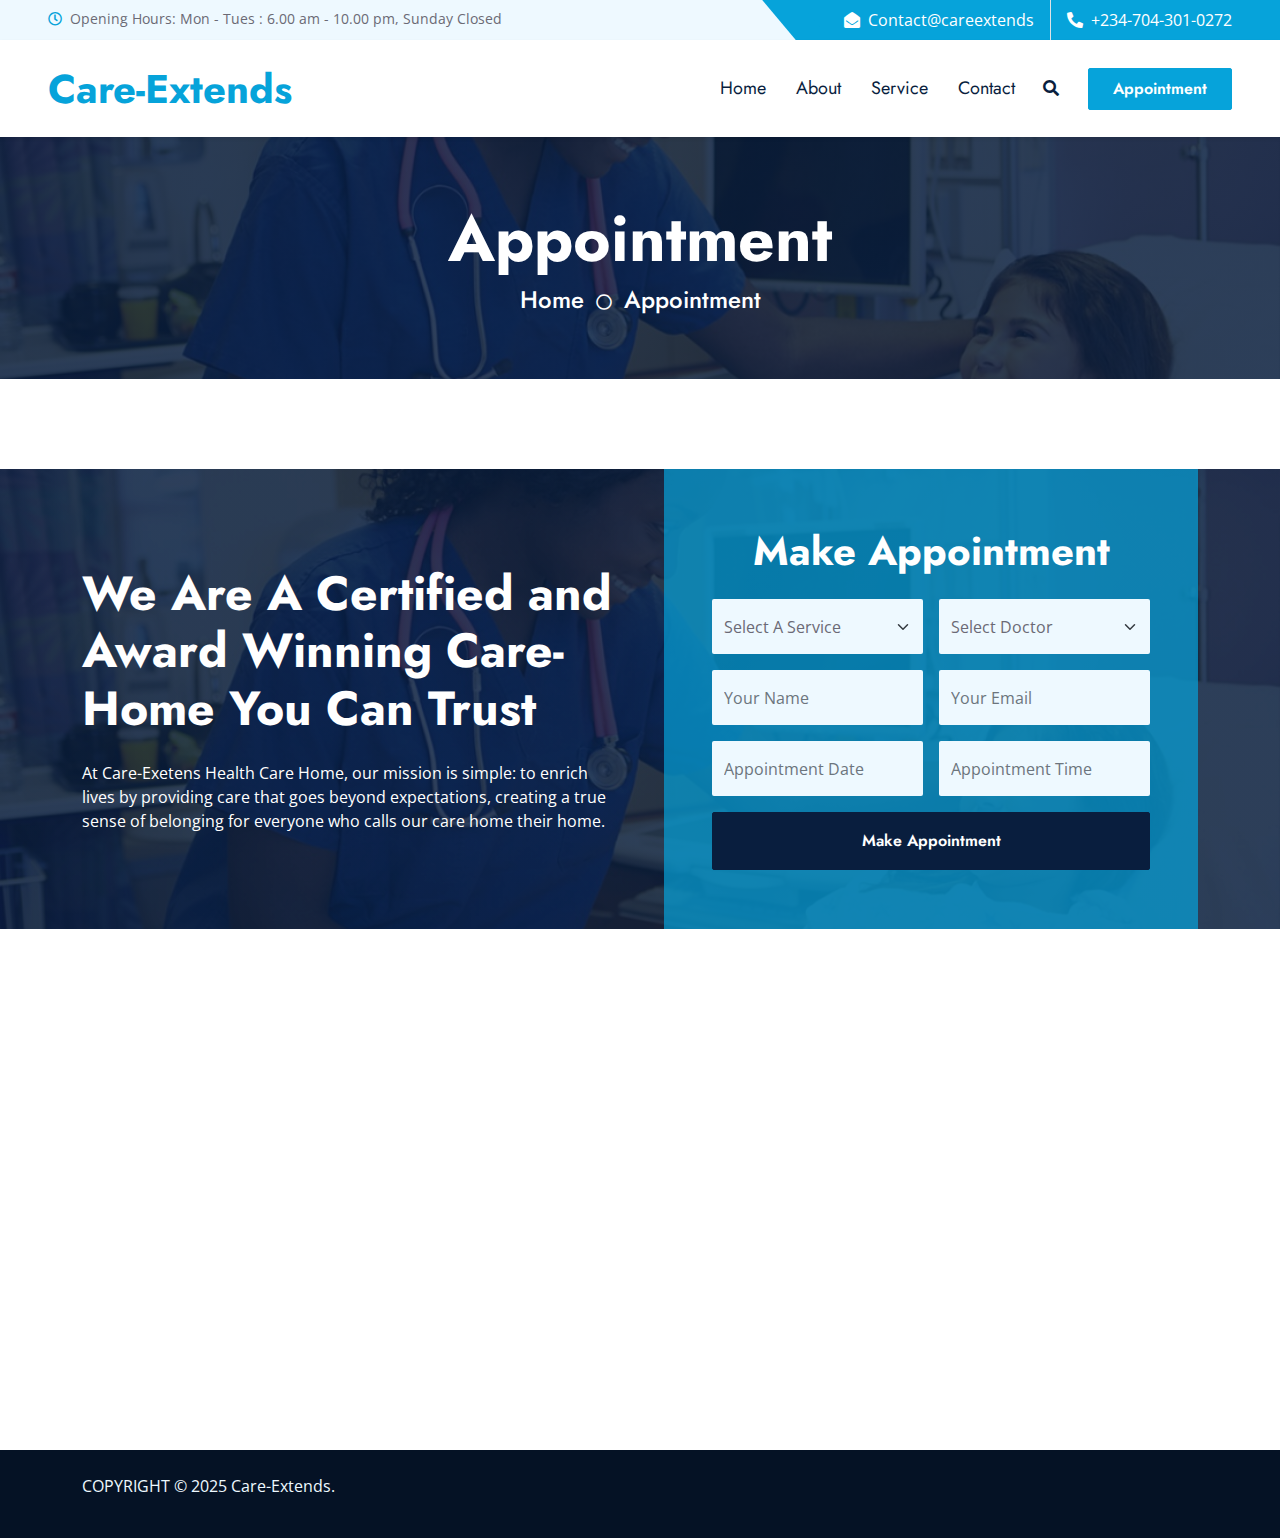
<file: appointment.html>
<!DOCTYPE html>
<html lang="en">

<head>
    <meta charset="utf-8">
    <title>Care-Extends Health Care Home</title>
    <meta content="width=device-width, initial-scale=1.0" name="viewport">
    <meta content="Free HTML Templates" name="keywords">
    <meta content="Free HTML Templates" name="description">

    <!-- Favicon -->
    <link href="img/favicon.ico" rel="icon">

    <!-- Google Web Fonts -->
    <link rel="preconnect" href="https://fonts.gstatic.com">
    <link href="https://fonts.googleapis.com/css2?family=Jost:wght@500;600;700&family=Open+Sans:wght@400;600&display=swap" rel="stylesheet"> 

    <!-- Icon Font Stylesheet -->
    <link href="https://cdnjs.cloudflare.com/ajax/libs/font-awesome/5.10.0/css/all.min.css" rel="stylesheet">
    <link href="https://cdn.jsdelivr.net/npm/bootstrap-icons@1.4.1/font/bootstrap-icons.css" rel="stylesheet">

    <!-- Libraries Stylesheet -->
    <link href="lib/owlcarousel/assets/owl.carousel.min.css" rel="stylesheet">
    <link href="lib/animate/animate.min.css" rel="stylesheet">
    <link href="lib/tempusdominus/css/tempusdominus-bootstrap-4.min.css" rel="stylesheet" />
    <link href="lib/twentytwenty/twentytwenty.css" rel="stylesheet" />

    <!-- Customized Bootstrap Stylesheet -->
    <link href="css/bootstrap.min.css" rel="stylesheet">

    <!-- Template Stylesheet -->
    <link href="css/style.css" rel="stylesheet">
</head>

<body>
    <!-- Spinner Start -->
    <div id="spinner" class="show bg-white position-fixed translate-middle w-100 vh-100 top-50 start-50 d-flex align-items-center justify-content-center">
        <div class="spinner-grow text-primary m-1" role="status">
            <span class="sr-only">Loading...</span>
        </div>
        <div class="spinner-grow text-dark m-1" role="status">
            <span class="sr-only">Loading...</span>
        </div>
        <div class="spinner-grow text-secondary m-1" role="status">
            <span class="sr-only">Loading...</span>
        </div>
    </div>
    <!-- Spinner End -->


    <!-- Topbar Start -->
    <div class="container-fluid bg-light ps-5 pe-0 d-none d-lg-block">
        <div class="row gx-0">
            <div class="col-md-6 text-center text-lg-start mb-2 mb-lg-0">
                <div class="d-inline-flex align-items-center">
                    <small class="py-2"><i class="far fa-clock text-primary me-2"></i>Opening Hours: Mon - Tues : 6.00 am - 10.00 pm, Sunday Closed </small>
                </div>
            </div>
            <div class="col-md-6 text-center text-lg-end">
                <div class="position-relative d-inline-flex align-items-center bg-primary text-white top-shape px-5">
                    <div class="me-3 pe-3 border-end py-2">
                        <p class="m-0"><i class="fa fa-envelope-open me-2"></i>Contact@careextends</p>
                    </div>
                    <div class="py-2">
                        <p class="m-0"><i class="fa fa-phone-alt me-2"></i>+234-704-301-0272</p>
                    </div>
                </div>
            </div>
        </div>
    </div>
    <!-- Topbar End -->


    <!-- Navbar Start -->
    <nav class="navbar navbar-expand-lg bg-white navbar-light shadow-sm px-5 py-3 py-lg-0">
        <a href="index.html" class="navbar-brand p-0">
            <h1 class="m-0 text-primary"></i>Care-Extends</h1>
        </a>
        <button class="navbar-toggler" type="button" data-bs-toggle="collapse" data-bs-target="#navbarCollapse">
            <span class="navbar-toggler-icon"></span>
        </button>
        <div class="collapse navbar-collapse" id="navbarCollapse">
            <div class="navbar-nav ms-auto py-0">
                <a href="index.html" class="nav-item nav-link">Home</a>
                <a href="about.html" class="nav-item nav-link">About</a>
                <a href="service.html" class="nav-item nav-link">Service</a>
                <!-- <div class="nav-item dropdown">
                    <a href="#" class="nav-link dropdown-toggle active" data-bs-toggle="dropdown">Pages</a>
                    <div class="dropdown-menu m-0">
                        <a href="price.html" class="dropdown-item">Pricing Plan</a>
                        <a href="team.html" class="dropdown-item">Our Dentist</a>
                        <a href="testimonial.html" class="dropdown-item">Testimonial</a>
                        <a href="appointment.html" class="dropdown-item active">Appointment</a>
                    </div>
                </div> -->
                <a href="contact.html" class="nav-item nav-link">Contact</a>
            </div>
            <button type="button" class="btn text-dark" data-bs-toggle="modal" data-bs-target="#searchModal"><i class="fa fa-search"></i></button>
            <a href="appointment.html" class="btn btn-primary py-2 px-4 ms-3">Appointment</a>
        </div>
    </nav>
    <!-- Navbar End -->


    <!-- Full Screen Search Start -->
    <div class="modal fade" id="searchModal" tabindex="-1">
        <div class="modal-dialog modal-fullscreen">
            <div class="modal-content" style="background: rgba(9, 30, 62, .7);">
                <div class="modal-header border-0">
                    <button type="button" class="btn bg-white btn-close" data-bs-dismiss="modal" aria-label="Close"></button>
                </div>
                <div class="modal-body d-flex align-items-center justify-content-center">
                    <div class="input-group" style="max-width: 600px;">
                        <input type="text" class="form-control bg-transparent border-primary p-3" placeholder="Type search keyword">
                        <button class="btn btn-primary px-4"><i class="bi bi-search"></i></button>
                    </div>
                </div>
            </div>
        </div>
    </div>
    <!-- Full Screen Search End -->


    <!-- Hero Start -->
    <div class="container-fluid bg-primary py-5 hero-header mb-5">
        <div class="row py-3">
            <div class="col-12 text-center">
                <h1 class="display-3 text-white animated zoomIn">Appointment</h1>
                <a href="" class="h4 text-white">Home</a>
                <i class="far fa-circle text-white px-2"></i>
                <a href="" class="h4 text-white">Appointment</a>
            </div>
        </div>
    </div>
    <!-- Hero End -->


    <!-- Appointment Start -->
    <div class="container-fluid bg-primary bg-appointment mb-5 wow fadeInUp" data-wow-delay="0.1s" style="margin-top: 90px;">
        <div class="container">
            <div class="row gx-5">
                <div class="col-lg-6 py-5">
                    <div class="py-5">
                        <h1 class="display-5 text-white mb-4">We Are A Certified and Award Winning Care-Home You Can Trust</h1>
                        <p class="text-white mb-0">At Care-Exetens Health Care Home, our mission is simple: to enrich lives by providing care that goes beyond expectations, creating a true
                        sense of belonging for everyone who calls our care home their home.</p>
                    </div> 
                </div>
                <div class="col-lg-6">
                    <div class="appointment-form h-100 d-flex flex-column justify-content-center text-center p-5 wow zoomIn" data-wow-delay="0.6s">
                        <h1 class="text-white mb-4">Make Appointment</h1>
                        <form>
                            <div class="row g-3">
                                <div class="col-12 col-sm-6">
                                    <select class="form-select bg-light border-0" style="height: 55px;">
                                        <option selected>Select A Service</option>
                                        <option value="1">Service 1</option>
                                        <option value="2">Service 2</option>
                                        <option value="3">Service 3</option>
                                    </select>
                                </div>
                                <div class="col-12 col-sm-6">
                                    <select class="form-select bg-light border-0" style="height: 55px;">
                                        <option selected>Select Doctor</option>
                                        <option value="1">Doctor 1</option>
                                        <option value="2">Doctor 2</option>
                                        <option value="3">Doctor 3</option>
                                    </select>
                                </div>
                                <div class="col-12 col-sm-6">
                                    <input type="text" class="form-control bg-light border-0" placeholder="Your Name" style="height: 55px;">
                                </div>
                                <div class="col-12 col-sm-6">
                                    <input type="email" class="form-control bg-light border-0" placeholder="Your Email" style="height: 55px;">
                                </div>
                                <div class="col-12 col-sm-6">
                                    <div class="date" id="date1" data-target-input="nearest">
                                        <input type="text"
                                            class="form-control bg-light border-0 datetimepicker-input"
                                            placeholder="Appointment Date" data-target="#date1" data-toggle="datetimepicker" style="height: 55px;">
                                    </div>
                                </div>
                                <div class="col-12 col-sm-6">
                                    <div class="time" id="time1" data-target-input="nearest">
                                        <input type="text"
                                            class="form-control bg-light border-0 datetimepicker-input"
                                            placeholder="Appointment Time" data-target="#time1" data-toggle="datetimepicker" style="height: 55px;">
                                    </div>
                                </div>
                                <div class="col-12">
                                    <button class="btn btn-dark w-100 py-3" type="submit">Make Appointment</button>
                                </div>
                            </div>
                        </form>
                    </div>
                </div>
            </div>
        </div>
    </div>
    <!-- Appointment End -->
    

    <!-- Newsletter Start -->
    <div class="container-fluid position-relative pt-5 wow fadeInUp" data-wow-delay="0.1s" style="z-index: 1;">
        <div class="container">
            <div class="bg-primary p-5">
                <form class="mx-auto" style="max-width: 600px;">
                    <div class="input-group">
                        <input type="text" class="form-control border-white p-3" placeholder="Your Email">
                        <button class="btn btn-dark px-4">Sign Up</button>
                    </div>
                </form>
            </div>
        </div>
    </div>
    <!-- Newsletter End -->
    

    <!-- Footer Start -->
    <div class="container-fluid bg-dark text-light py-5 wow fadeInUp" data-wow-delay="0.3s" style="margin-top: -75px;">
        <div class="container pt-5">
            <div class="row g-5 pt-4">
                <div class="col-lg-3 col-md-6">
                    <h3 class="text-white mb-4">Quick Links</h3>
                    <div class="d-flex flex-column justify-content-start">
                        <a class="text-light mb-2" href="#"><i class="bi bi-arrow-right text-primary me-2"></i>Home</a>
                        <a class="text-light mb-2" href="#"><i class="bi bi-arrow-right text-primary me-2"></i>About Us</a>
                        <a class="text-light mb-2" href="#"><i class="bi bi-arrow-right text-primary me-2"></i>Our Services</a>
                        <!-- <a class="text-light mb-2" href="#"><i class="bi bi-arrow-right text-primary me-2"></i>Latest Blog</a> -->
                        <a class="text-light" href="#"><i class="bi bi-arrow-right text-primary me-2"></i>Contact Us</a>
                    </div>
                </div>
                <div class="col-lg-3 col-md-6">
                    <h3 class="text-white mb-4">Popular Links</h3>
                    <div class="d-flex flex-column justify-content-start">
                        <a class="text-light mb-2" href="#"><i class="bi bi-arrow-right text-primary me-2"></i>Home</a>
                        <a class="text-light mb-2" href="#"><i class="bi bi-arrow-right text-primary me-2"></i>About Us</a>
                        <a class="text-light mb-2" href="#"><i class="bi bi-arrow-right text-primary me-2"></i>Our Services</a>
                        <!-- <a class="text-light mb-2" href="#"><i class="bi bi-arrow-right text-primary me-2"></i>Latest Blog</a> -->
                        <a class="text-light" href="#"><i class="bi bi-arrow-right text-primary me-2"></i>Contact Us</a>
                    </div>
                </div>
                <div class="col-lg-3 col-md-6">
                    <h3 class="text-white mb-4">Get In Touch</h3>
                <p class="mb-2"><i class="bi bi-geo-alt text-primary me-2"></i>26, Makogi Ibasha, Junction, Ogun-State.</p>
                <p class="mb-2"><i class="bi bi-envelope-open text-primary me-2"></i>Contact@careextends.org</p>
                <p class="mb-0"><i class="bi bi-telephone text-primary me-2"></i>+234-704-301-0272</p>
                </div>
                <div class="col-lg-3 col-md-6">
                    <h3 class="text-white mb-4">Follow Us</h3>
                    <div class="d-flex">
                        <a class="btn btn-lg btn-primary btn-lg-square rounded me-2" href="#"><i class="fab fa-twitter fw-normal"></i></a>
                        <a class="btn btn-lg btn-primary btn-lg-square rounded me-2" href="#"><i class="fab fa-facebook-f fw-normal"></i></a>
                        <a class="btn btn-lg btn-primary btn-lg-square rounded me-2" href="#"><i class="fab fa-linkedin-in fw-normal"></i></a>
                        <a class="btn btn-lg btn-primary btn-lg-square rounded" href="#"><i class="fab fa-instagram fw-normal"></i></a>
                    </div>
                </div>
            </div>
        </div>
    </div>
    <!-- <div class="container-fluid text-light py-4" style="background: #051225;">
        <div class="container">
            <div class="row g-0">
                <div class="col-md-6 text-center text-md-start">
                    <p class="mb-md-0">&copy; <a class="text-white border-bottom" href="#">Your Site Name</a>. All Rights Reserved.</p>
                </div>
                <div class="col-md-6 text-center text-md-end">
                    <p class="mb-0">Designed by <a class="text-white border-bottom" href="https://htmlcodex.com">HTML Codex</a></p>
                </div> -->

                <div class="container-fluid text-light py-4" style="background: #051225;">
                    <div class="container">
                        <div class="row g-0">
                            <div class="col-md-6">
                                <p class="copy">COPYRIGHT &copy; 2025 Care-Extends.
                                    <!-- WEB DESIGN BY <a href="http://d8one8.com">D8ONE8 Technologies
                                                            Limited -->
                                    </a>
                                </p>
                            </div><!-- end column -->
                            <div class="col-md-4">
                                <div class="copyright text-md-right text-center pt-15">
                
                                </div>
            </div>
        </div>
    </div>
    <!-- Footer End -->


    <!-- Back to Top -->
    <a href="#" class="btn btn-lg btn-primary btn-lg-square rounded back-to-top"><i class="bi bi-arrow-up"></i></a>


    <!-- JavaScript Libraries -->
    <script src="https://code.jquery.com/jquery-3.4.1.min.js"></script>
    <script src="https://cdn.jsdelivr.net/npm/bootstrap@5.0.0/dist/js/bootstrap.bundle.min.js"></script>
    <script src="lib/wow/wow.min.js"></script>
    <script src="lib/easing/easing.min.js"></script>
    <script src="lib/waypoints/waypoints.min.js"></script>
    <script src="lib/owlcarousel/owl.carousel.min.js"></script>
    <script src="lib/tempusdominus/js/moment.min.js"></script>
    <script src="lib/tempusdominus/js/moment-timezone.min.js"></script>
    <script src="lib/tempusdominus/js/tempusdominus-bootstrap-4.min.js"></script>
    <script src="lib/twentytwenty/jquery.event.move.js"></script>
    <script src="lib/twentytwenty/jquery.twentytwenty.js"></script>

    <!-- Template Javascript -->
    <script src="js/main.js"></script>
</body>

</html>
</file>
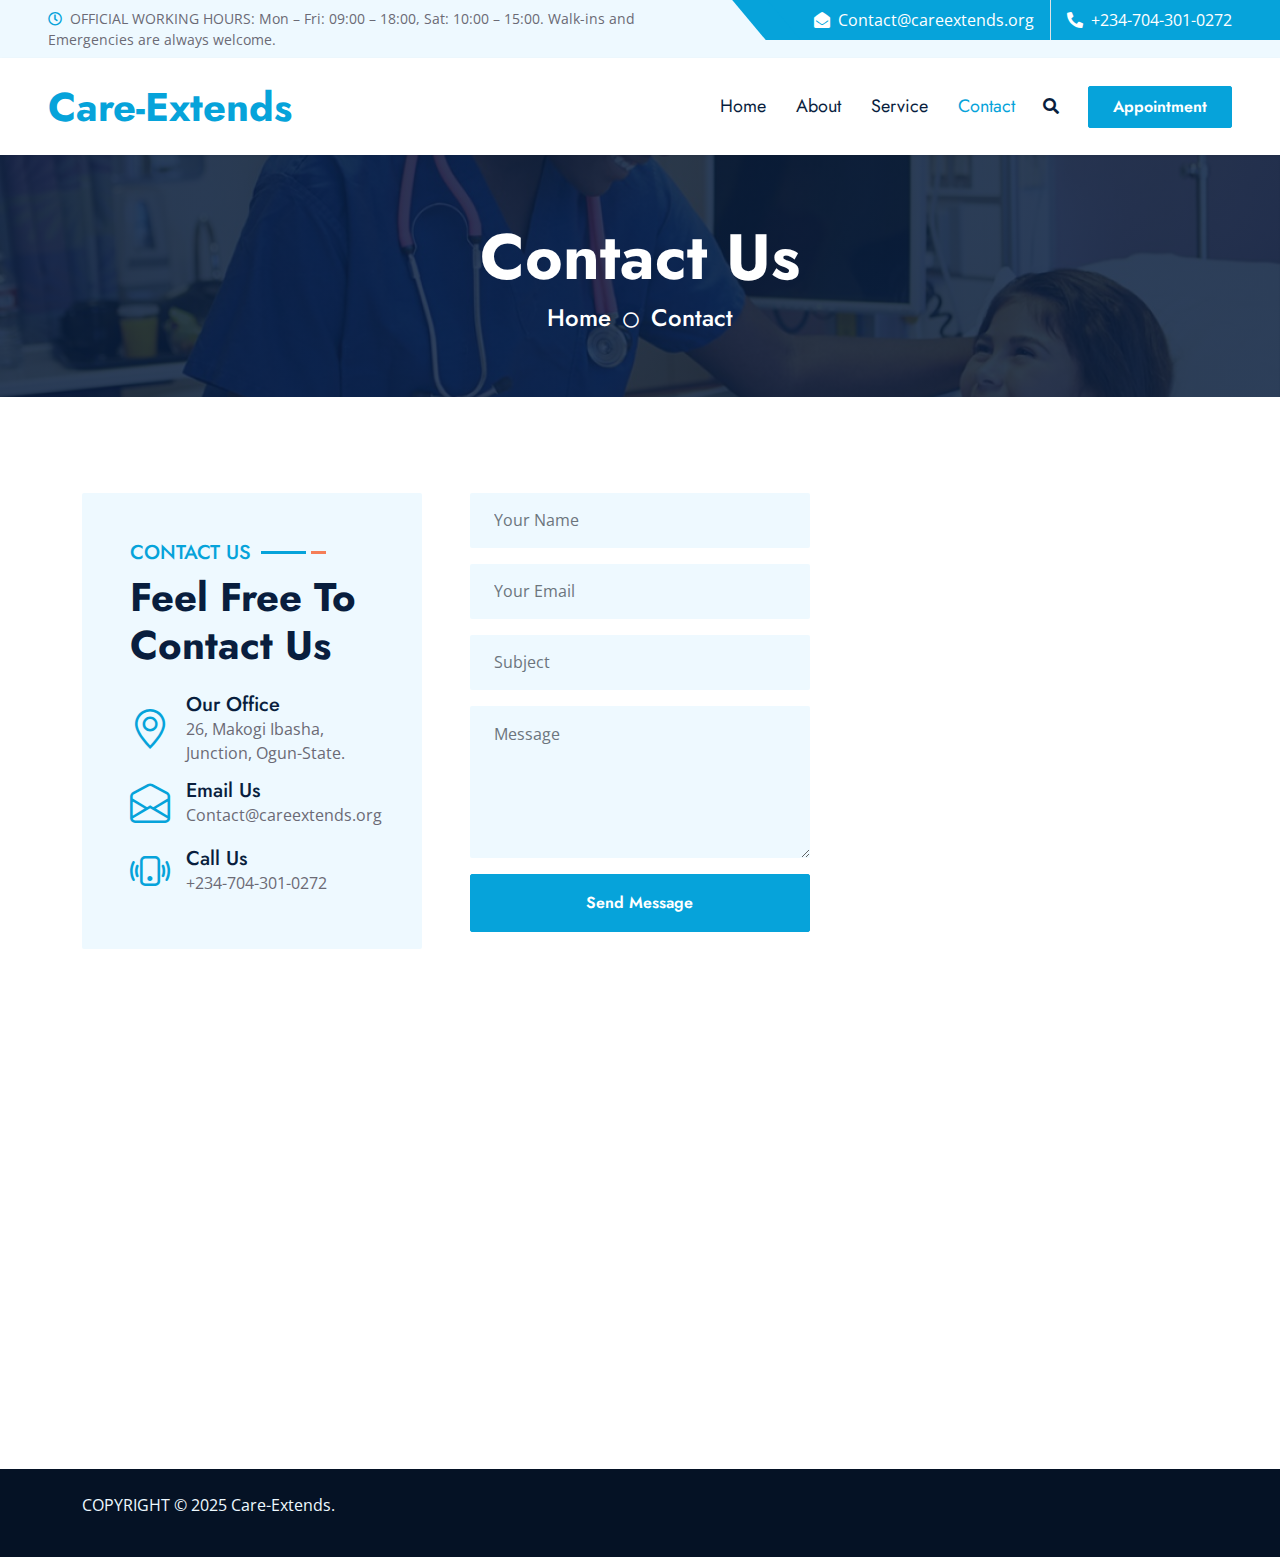
<file: contact.html>
<!DOCTYPE html>
<html lang="en">

<head>
    <meta charset="utf-8">
    <title>Care-Extends Health Care Home</title>
    <meta content="width=device-width, initial-scale=1.0" name="viewport">
    <meta content="Free HTML Templates" name="keywords">
    <meta content="Free HTML Templates" name="description">

    <!-- Favicon -->
    <link href="img/favicon.ico" rel="icon">

    <!-- Google Web Fonts -->
    <link rel="preconnect" href="https://fonts.gstatic.com">
    <link href="https://fonts.googleapis.com/css2?family=Jost:wght@500;600;700&family=Open+Sans:wght@400;600&display=swap" rel="stylesheet"> 

    <!-- Icon Font Stylesheet -->
    <link href="https://cdnjs.cloudflare.com/ajax/libs/font-awesome/5.10.0/css/all.min.css" rel="stylesheet">
    <link href="https://cdn.jsdelivr.net/npm/bootstrap-icons@1.4.1/font/bootstrap-icons.css" rel="stylesheet">

    <!-- Libraries Stylesheet -->
    <link href="lib/owlcarousel/assets/owl.carousel.min.css" rel="stylesheet">
    <link href="lib/animate/animate.min.css" rel="stylesheet">
    <link href="lib/tempusdominus/css/tempusdominus-bootstrap-4.min.css" rel="stylesheet" />
    <link href="lib/twentytwenty/twentytwenty.css" rel="stylesheet" />

    <!-- Customized Bootstrap Stylesheet -->
    <link href="css/bootstrap.min.css" rel="stylesheet">

    <!-- Template Stylesheet -->
    <link href="css/style.css" rel="stylesheet">
</head>

<body>
    <!-- Spinner Start -->
    <div id="spinner" class="show bg-white position-fixed translate-middle w-100 vh-100 top-50 start-50 d-flex align-items-center justify-content-center">
        <div class="spinner-grow text-primary m-1" role="status">
            <span class="sr-only">Loading...</span>
        </div>
        <div class="spinner-grow text-dark m-1" role="status">
            <span class="sr-only">Loading...</span>
        </div>
        <div class="spinner-grow text-secondary m-1" role="status">
            <span class="sr-only">Loading...</span>
        </div>
    </div>
    <!-- Spinner End -->


    <!-- Topbar Start -->
    <div class="container-fluid bg-light ps-5 pe-0 d-none d-lg-block">
        <div class="row gx-0">
            <div class="col-md-6 text-center text-lg-start mb-2 mb-lg-0">
                <div class="d-inline-flex align-items-center">
                    <small class="py-2"><i class="far fa-clock text-primary me-2"></i>OFFICIAL WORKING HOURS:
                    Mon – Fri: 09:00 – 18:00, Sat: 10:00 – 15:00. Walk-ins and Emergencies are always welcome.</small>
                </div>
            </div>
            <div class="col-md-6 text-center text-lg-end">
                <div class="position-relative d-inline-flex align-items-center bg-primary text-white top-shape px-5">
                    <div class="me-3 pe-3 border-end py-2">
                        <p class="m-0"><i class="fa fa-envelope-open me-2"></i>Contact@careextends.org</p>
                    </div>
                    <div class="py-2">
                        <p class="m-0"><i class="fa fa-phone-alt me-2"></i>+234-704-301-0272</p>
                    </div>
                </div>
            </div>
        </div>
    </div>
    <!-- Topbar End -->


    <!-- Navbar Start -->
    <nav class="navbar navbar-expand-lg bg-white navbar-light shadow-sm px-5 py-3 py-lg-0">
        <a href="index.html" class="navbar-brand p-0">
            <h1 class="m-0 text-primary"></i>Care-Extends</h1>
        </a>
        <button class="navbar-toggler" type="button" data-bs-toggle="collapse" data-bs-target="#navbarCollapse">
            <span class="navbar-toggler-icon"></span>
        </button>
        <div class="collapse navbar-collapse" id="navbarCollapse">
            <div class="navbar-nav ms-auto py-0">
                <a href="index.html" class="nav-item nav-link">Home</a>
                <a href="about.html" class="nav-item nav-link">About</a>
                <a href="service.html" class="nav-item nav-link">Service</a>
                <!-- <div class="nav-item dropdown">
                    <a href="#" class="nav-link dropdown-toggle" data-bs-toggle="dropdown">Pages</a>
                    <div class="dropdown-menu m-0">
                        <a href="price.html" class="dropdown-item">Pricing Plan</a>
                        <a href="team.html" class="dropdown-item">Our Services</a>
                        <a href="testimonial.html" class="dropdown-item">Testimonial</a>
                        <a href="appointment.html" class="dropdown-item">Appointment</a>
                    </div>
                </div> -->
                <a href="contact.html" class="nav-item nav-link active">Contact</a>
            </div>
            <button type="button" class="btn text-dark" data-bs-toggle="modal" data-bs-target="#searchModal"><i class="fa fa-search"></i></button>
            <a href="appointment.html" class="btn btn-primary py-2 px-4 ms-3">Appointment</a>
        </div>
    </nav>
    <!-- Navbar End -->


    <!-- Full Screen Search Start -->
    <div class="modal fade" id="searchModal" tabindex="-1">
        <div class="modal-dialog modal-fullscreen">
            <div class="modal-content" style="background: rgba(9, 30, 62, .7);">
                <div class="modal-header border-0">
                    <button type="button" class="btn bg-white btn-close" data-bs-dismiss="modal" aria-label="Close"></button>
                </div>
                <div class="modal-body d-flex align-items-center justify-content-center">
                    <div class="input-group" style="max-width: 600px;">
                        <input type="text" class="form-control bg-transparent border-primary p-3" placeholder="Type search keyword">
                        <button class="btn btn-primary px-4"><i class="bi bi-search"></i></button>
                    </div>
                </div>
            </div>
        </div>
    </div>
    <!-- Full Screen Search End -->


    <!-- Hero Start -->
    <div class="container-fluid bg-primary py-5 hero-header mb-5">
        <div class="row py-3">
            <div class="col-12 text-center">
                <h1 class="display-3 text-white animated zoomIn">Contact Us</h1>
                <a href="" class="h4 text-white">Home</a>
                <i class="far fa-circle text-white px-2"></i>
                <a href="" class="h4 text-white">Contact</a>
            </div>
        </div>
    </div>
    <!-- Hero End -->


    <!-- Contact Start -->
    <div class="container-fluid py-5">
        <div class="container">
            <div class="row g-5">
                <div class="col-xl-4 col-lg-6 wow slideInUp" data-wow-delay="0.1s">
                    <div class="bg-light rounded h-100 p-5">
                        <div class="section-title">
                            <h5 class="position-relative d-inline-block text-primary text-uppercase">Contact Us</h5>
                            <h1 class="display-6 mb-4">Feel Free To Contact Us</h1>
                        </div>
                        <div class="d-flex align-items-center mb-2">
                            <i class="bi bi-geo-alt fs-1 text-primary me-3"></i>
                            <div class="text-start">
                                <h5 class="mb-0">Our Office</h5>
                                <span>26, Makogi Ibasha, Junction, Ogun-State.</span>
                            </div>
                        </div>
                        <div class="d-flex align-items-center mb-2">
                            <i class="bi bi-envelope-open fs-1 text-primary me-3"></i>
                            <div class="text-start">
                                <h5 class="mb-0">Email Us</h5>
                                <span>Contact@careextends.org</span>
                            </div>
                        </div>
                        <div class="d-flex align-items-center">
                            <i class="bi bi-phone-vibrate fs-1 text-primary me-3"></i>
                            <div class="text-start">
                                <h5 class="mb-0">Call Us</h5>
                                <span>+234-704-301-0272</span>
                            </div>
                        </div>
                    </div>
                </div>
                <div class="col-xl-4 col-lg-6 wow slideInUp" data-wow-delay="0.3s">
                    <form>
                        <div class="row g-3">
                            <div class="col-12">
                                <input type="text" class="form-control border-0 bg-light px-4" placeholder="Your Name" style="height: 55px;">
                            </div>
                            <div class="col-12">
                                <input type="email" class="form-control border-0 bg-light px-4" placeholder="Your Email" style="height: 55px;">
                            </div>
                            <div class="col-12">
                                <input type="text" class="form-control border-0 bg-light px-4" placeholder="Subject" style="height: 55px;">
                            </div>
                            <div class="col-12">
                                <textarea class="form-control border-0 bg-light px-4 py-3" rows="5" placeholder="Message"></textarea>
                            </div>
                            <div class="col-12">
                                <button class="btn btn-primary w-100 py-3" type="submit">Send Message</button>
                            </div>
                        </div>
                    </form>
                </div>
                <div class="col-xl-4 col-lg-12 wow slideInUp" data-wow-delay="0.6s">
                    <iframe class="position-relative rounded w-100 h-100"
                        src="https://www.google.com/maps/embed?pb=!1m18!1m12!1m3!1d15849.742831207352!2d3.3931874831566886!3d6.716564792467261!2m3!1f0!2f0!3f0!3m2!1i1024!2i768!4f13.1!3m3!1m2!1s0x103b9540ae0ce5b7%3A0xc34529a5891bb77f!2sMagboro%20121101%2C%20Ogun%20State%2C%20Nigeria!5e0!3m2!1sen!2sca!4v1735680744174!5m2!1sen!2sca" 
                       width="600" height="450" style="border:0;" allowfullscreen="" 
                       loading="lazy" referrerpolicy="no-referrer-when-downgrade"></iframe>
                </div>
            </div>
        </div>
    </div>
    <!-- Contact End -->


    <!-- Newsletter Start -->
    <div class="container-fluid position-relative pt-5 wow fadeInUp" data-wow-delay="0.1s" style="z-index: 1;">
        <div class="container">
            <div class="bg-primary p-5">
                <form class="mx-auto" style="max-width: 600px;">
                    <div class="input-group">
                        <input type="text" class="form-control border-white p-3" placeholder="Your Email">
                        <button class="btn btn-dark px-4">Sign Up</button>
                    </div>
                </form>
            </div>
        </div>
    </div>
    <!-- Newsletter End -->
    

    <!-- Footer Start -->
    <div class="container-fluid bg-dark text-light py-5 wow fadeInUp" data-wow-delay="0.3s" style="margin-top: -75px;">
        <div class="container pt-5">
            <div class="row g-5 pt-4">
                <div class="col-lg-3 col-md-6">
                    <h3 class="text-white mb-4">Quick Links</h3>
                    <div class="d-flex flex-column justify-content-start">
                        <a class="text-light mb-2" href="#"><i class="bi bi-arrow-right text-primary me-2"></i>Home</a>
                        <a class="text-light mb-2" href="#"><i class="bi bi-arrow-right text-primary me-2"></i>About Us</a>
                        <a class="text-light mb-2" href="#"><i class="bi bi-arrow-right text-primary me-2"></i>Our Services</a>
                        <!-- <a class="text-light mb-2" href="#"><i class="bi bi-arrow-right text-primary me-2"></i>Latest Blog</a> -->
                        <a class="text-light" href="#"><i class="bi bi-arrow-right text-primary me-2"></i>Contact Us</a>
                    </div>
                </div>
                <div class="col-lg-3 col-md-6">
                    <!-- <h3 class="text-white mb-4">Popular Links</h3> -->
                    <div class="d-flex flex-column justify-content-start">
                        <a class="text-light mb-2" href="#"><i class="bi bi-arrow-right text-primary me-2"></i>Home</a>
                        <a class="text-light mb-2" href="#"><i class="bi bi-arrow-right text-primary me-2"></i>About Us</a>
                        <a class="text-light mb-2" href="#"><i class="bi bi-arrow-right text-primary me-2"></i>Our Services</a>
                        <!-- <a class="text-light mb-2" href="#"><i class="bi bi-arrow-right text-primary me-2"></i>Latest Blog</a> -->
                        <a class="text-light" href="#"><i class="bi bi-arrow-right text-primary me-2"></i>Contact Us</a>
                    </div>
                </div>
                <div class="col-lg-3 col-md-6">
                    <h3 class="text-white mb-4">Get In Touch</h3>
                    <p class="mb-2"><i class="bi bi-geo-alt text-primary me-2"></i>26, Makogi Ibasha, Junction, Ogun-State.</p>
                    <p class="mb-2"><i class="bi bi-envelope-open text-primary me-2"></i>Contact@careextends.org</p>
                    <p class="mb-0"><i class="bi bi-telephone text-primary me-2"></i>+234-704-301-0272</p>
                </div>
                <div class="col-lg-3 col-md-6">
                    <h3 class="text-white mb-4">Follow Us</h3>
                    <div class="d-flex">
                        <a class="btn btn-lg btn-primary btn-lg-square rounded me-2" href="#"><i class="fab fa-twitter fw-normal"></i></a>
                        <a class="btn btn-lg btn-primary btn-lg-square rounded me-2" href="#"><i class="fab fa-facebook-f fw-normal"></i></a>
                        <a class="btn btn-lg btn-primary btn-lg-square rounded me-2" href="#"><i class="fab fa-linkedin-in fw-normal"></i></a>
                        <a class="btn btn-lg btn-primary btn-lg-square rounded" href="#"><i class="fab fa-instagram fw-normal"></i></a>
                    </div>
                </div>
            </div>
        </div>
    </div>
    <!-- <div class="container-fluid text-light py-4" style="background: #051225;">
        <div class="container">
            <div class="row g-0">
                <div class="col-md-6 text-center text-md-start">
                    <p class="mb-md-0">&copy; <a class="text-white border-bottom" href="#">Your Site Name</a>. All Rights Reserved.</p>
                </div>
                <div class="col-md-6 text-center text-md-end">
                    <p class="mb-0">Designed by <a class="text-white border-bottom" href="https://htmlcodex.com">HTML Codex</a></p>
                </div> -->
                <div class="container-fluid text-light py-4" style="background: #051225;">
                    <div class="container">
                        <div class="row g-0">
                            <div class="col-md-6">
                                <p class="copy">COPYRIGHT &copy; 2025 Care-Extends.
                                    <!-- WEB DESIGN BY <a href="http://d8one8.com">D8ONE8 Technologies
                                            Limited -->
                                    </a>
                                </p>
                            </div><!-- end column -->
                            <div class="col-md-4">
                                <div class="copyright text-md-right text-center pt-15">
                
                                </div>
            </div>
        </div>
    </div>
    <!-- Footer End -->


    <!-- Back to Top -->
    <a href="#" class="btn btn-lg btn-primary btn-lg-square rounded back-to-top"><i class="bi bi-arrow-up"></i></a>


    <!-- JavaScript Libraries -->
    <script src="https://code.jquery.com/jquery-3.4.1.min.js"></script>
    <script src="https://cdn.jsdelivr.net/npm/bootstrap@5.0.0/dist/js/bootstrap.bundle.min.js"></script>
    <script src="lib/wow/wow.min.js"></script>
    <script src="lib/easing/easing.min.js"></script>
    <script src="lib/waypoints/waypoints.min.js"></script>
    <script src="lib/owlcarousel/owl.carousel.min.js"></script>
    <script src="lib/tempusdominus/js/moment.min.js"></script>
    <script src="lib/tempusdominus/js/moment-timezone.min.js"></script>
    <script src="lib/tempusdominus/js/tempusdominus-bootstrap-4.min.js"></script>
    <script src="lib/twentytwenty/jquery.event.move.js"></script>
    <script src="lib/twentytwenty/jquery.twentytwenty.js"></script>

    <!-- Template Javascript -->
    <script src="js/main.js"></script>
</body>

</html>
</file>
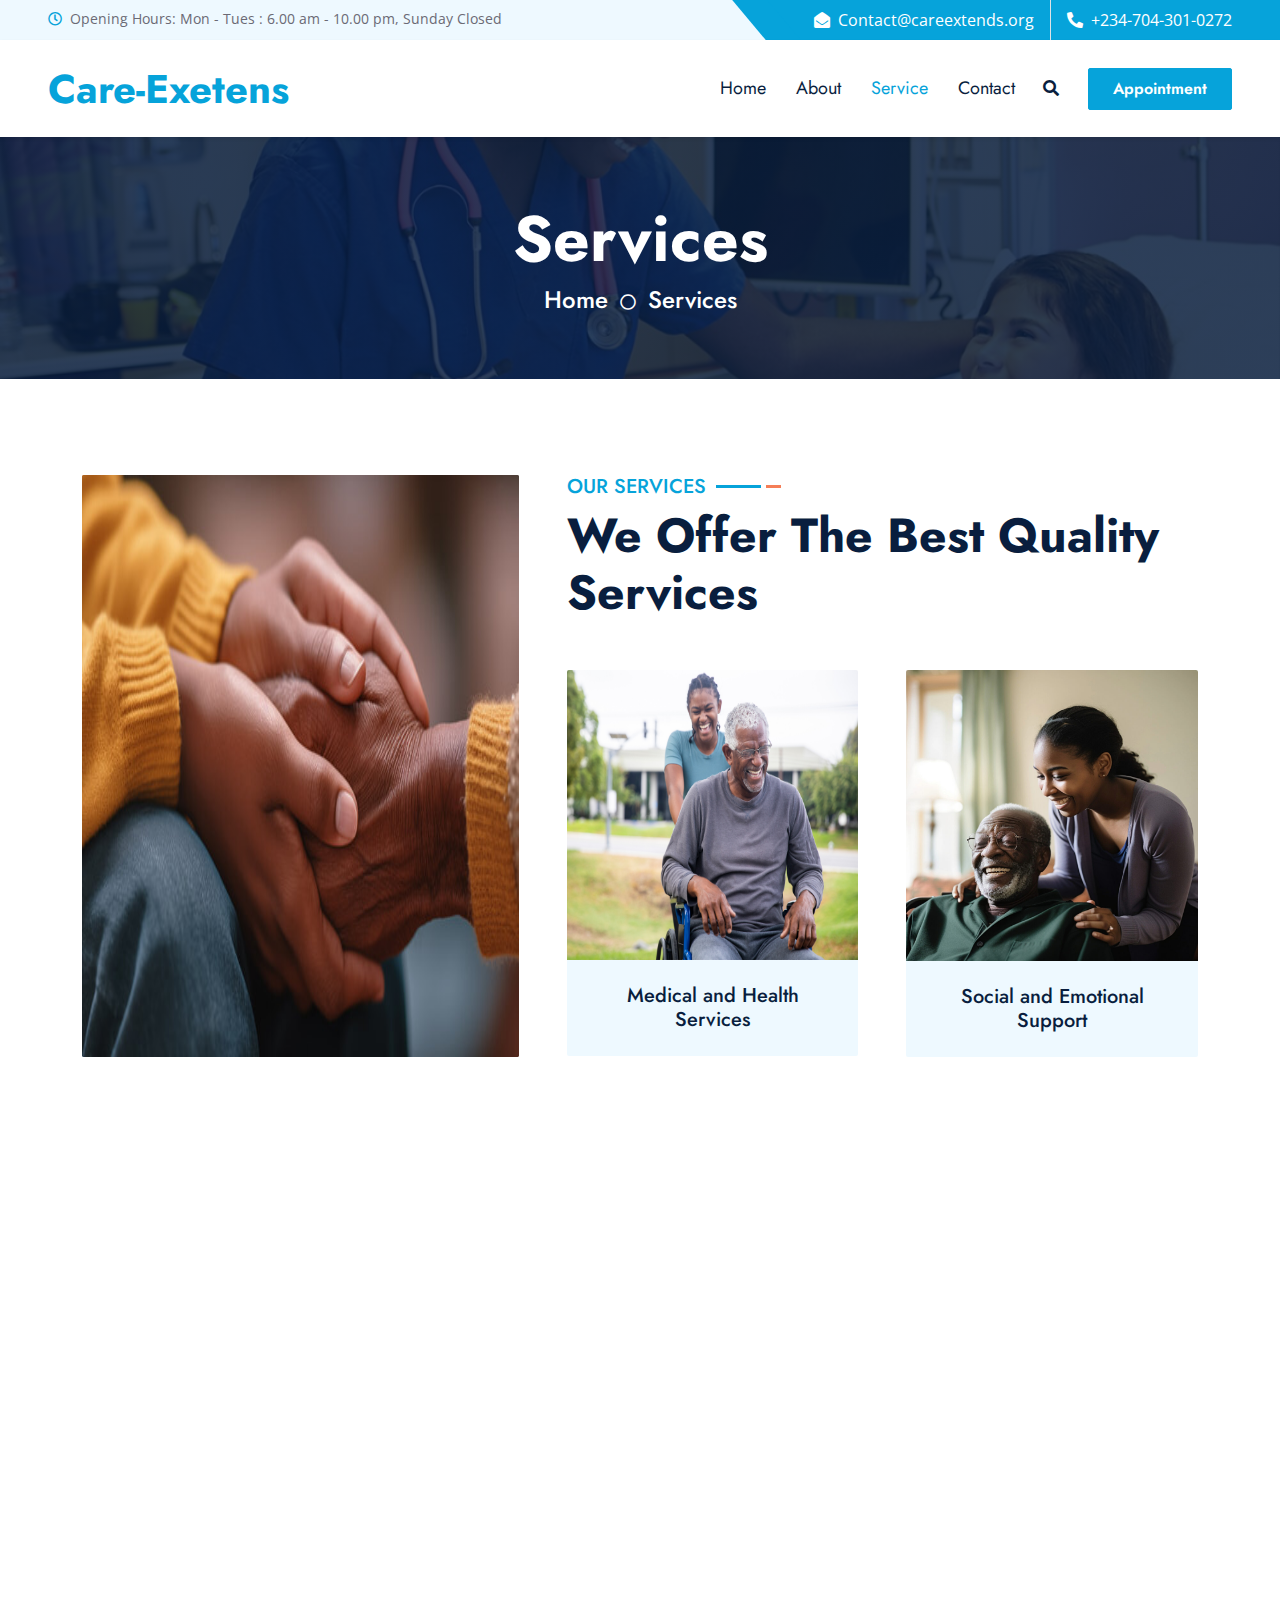
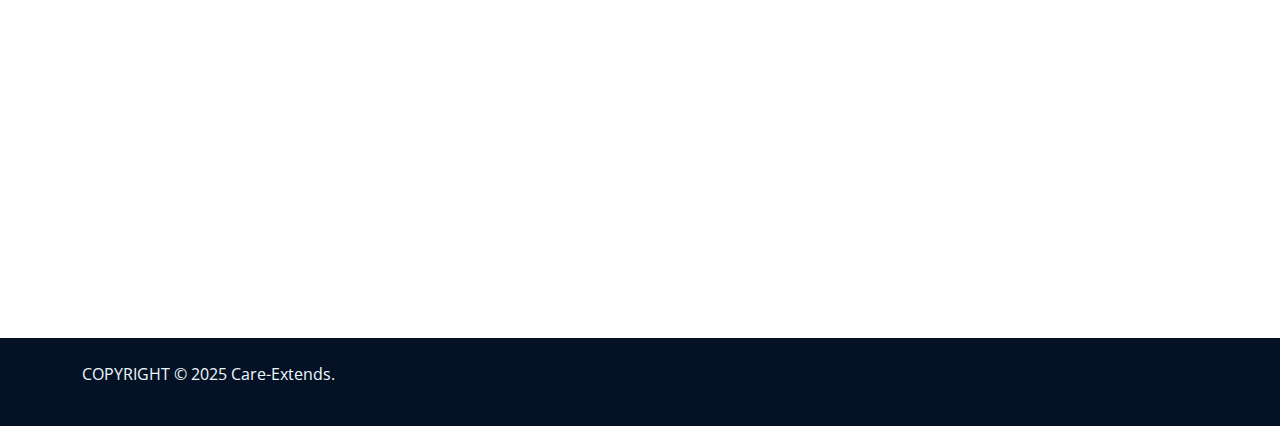
<file: service.html>
<!DOCTYPE html>
<html lang="en">

<head>
    <meta charset="utf-8">
    <title>Care-Extends Health Care Home</title>
    <meta content="width=device-width, initial-scale=1.0" name="viewport">
    <meta content="Free HTML Templates" name="keywords">
    <meta content="Free HTML Templates" name="description">

    <!-- Favicon -->
    <link href="img/favicon.ico" rel="icon">

    <!-- Google Web Fonts -->
    <link rel="preconnect" href="https://fonts.gstatic.com">
    <link href="https://fonts.googleapis.com/css2?family=Jost:wght@500;600;700&family=Open+Sans:wght@400;600&display=swap" rel="stylesheet"> 

    <!-- Icon Font Stylesheet -->
    <link href="https://cdnjs.cloudflare.com/ajax/libs/font-awesome/5.10.0/css/all.min.css" rel="stylesheet">
    <link href="https://cdn.jsdelivr.net/npm/bootstrap-icons@1.4.1/font/bootstrap-icons.css" rel="stylesheet">

    <!-- Libraries Stylesheet -->
    <link href="lib/owlcarousel/assets/owl.carousel.min.css" rel="stylesheet">
    <link href="lib/animate/animate.min.css" rel="stylesheet">
    <link href="lib/tempusdominus/css/tempusdominus-bootstrap-4.min.css" rel="stylesheet" />
    <link href="lib/twentytwenty/twentytwenty.css" rel="stylesheet" />

    <!-- Customized Bootstrap Stylesheet -->
    <link href="css/bootstrap.min.css" rel="stylesheet">

    <!-- Template Stylesheet -->
    <link href="css/style.css" rel="stylesheet">
</head>

<body>
    <!-- Spinner Start -->
    <div id="spinner" class="show bg-white position-fixed translate-middle w-100 vh-100 top-50 start-50 d-flex align-items-center justify-content-center">
        <div class="spinner-grow text-primary m-1" role="status">
            <span class="sr-only">Loading...</span>
        </div>
        <div class="spinner-grow text-dark m-1" role="status">
            <span class="sr-only">Loading...</span>
        </div>
        <div class="spinner-grow text-secondary m-1" role="status">
            <span class="sr-only">Loading...</span>
        </div>
    </div>
    <!-- Spinner End -->


    <!-- Topbar Start -->
    <div class="container-fluid bg-light ps-5 pe-0 d-none d-lg-block">
        <div class="row gx-0">
            <div class="col-md-6 text-center text-lg-start mb-2 mb-lg-0">
                <div class="d-inline-flex align-items-center">
                    <small class="py-2"><i class="far fa-clock text-primary me-2"></i>Opening Hours: Mon - Tues : 6.00 am - 10.00 pm, Sunday Closed </small>
                </div>
            </div>
            <div class="col-md-6 text-center text-lg-end">
                <div class="position-relative d-inline-flex align-items-center bg-primary text-white top-shape px-5">
                    <div class="me-3 pe-3 border-end py-2">
                        <p class="m-0"><i class="fa fa-envelope-open me-2"></i>Contact@careextends.org</p>
                    </div>
                    <div class="py-2">
                        <p class="m-0"><i class="fa fa-phone-alt me-2"></i>+234-704-301-0272</p>
                    </div>
                </div>
            </div>
        </div>
    </div>
    <!-- Topbar End -->


    <!-- Navbar Start -->
    <nav class="navbar navbar-expand-lg bg-white navbar-light shadow-sm px-5 py-3 py-lg-0">
        <a href="index.html" class="navbar-brand p-0">
            <h1 class="m-0 text-primary"></i>Care-Exetens</h1>
        </a>
        <button class="navbar-toggler" type="button" data-bs-toggle="collapse" data-bs-target="#navbarCollapse">
            <span class="navbar-toggler-icon"></span>
        </button>
        <div class="collapse navbar-collapse" id="navbarCollapse">
            <div class="navbar-nav ms-auto py-0">
                <a href="index.html" class="nav-item nav-link">Home</a>
                <a href="about.html" class="nav-item nav-link">About</a>
                <a href="service.html" class="nav-item nav-link active">Service</a>
                <!-- <div class="nav-item dropdown">
                    <a href="#" class="nav-link dropdown-toggle" data-bs-toggle="dropdown">Pages</a>
                    <div class="dropdown-menu m-0">
                        <a href="price.html" class="dropdown-item">Pricing Plan</a>
                        <a href="team.html" class="dropdown-item">Our Dentist</a>
                        <a href="testimonial.html" class="dropdown-item">Testimonial</a>
                        <a href="appointment.html" class="dropdown-item">Appointment</a>
                    </div>
                </div> -->
                <a href="contact.html" class="nav-item nav-link">Contact</a>
            </div>
            <button type="button" class="btn text-dark" data-bs-toggle="modal" data-bs-target="#searchModal"><i class="fa fa-search"></i></button>
            <a href="appointment.html" class="btn btn-primary py-2 px-4 ms-3">Appointment</a>
        </div>
    </nav>
    <!-- Navbar End -->


    <!-- Full Screen Search Start -->
    <div class="modal fade" id="searchModal" tabindex="-1">
        <div class="modal-dialog modal-fullscreen">
            <div class="modal-content" style="background: rgba(9, 30, 62, .7);">
                <div class="modal-header border-0">
                    <button type="button" class="btn bg-white btn-close" data-bs-dismiss="modal" aria-label="Close"></button>
                </div>
                <div class="modal-body d-flex align-items-center justify-content-center">
                    <div class="input-group" style="max-width: 600px;">
                        <input type="text" class="form-control bg-transparent border-primary p-3" placeholder="Type search keyword">
                        <button class="btn btn-primary px-4"><i class="bi bi-search"></i></button>
                    </div>
                </div>
            </div>
        </div>
    </div>
    <!-- Full Screen Search End -->


    <!-- Hero Start -->
    <div class="container-fluid bg-primary py-5 hero-header mb-5">
        <div class="row py-3">
            <div class="col-12 text-center">
                <h1 class="display-3 text-white animated zoomIn">Services</h1>
                <a href="" class="h4 text-white">Home</a>
                <i class="far fa-circle text-white px-2"></i>
                <a href="" class="h4 text-white">Services</a>
            </div>
        </div>
    </div>
    <!-- Hero End -->


    <!-- Service Start -->
    <div class="container-fluid py-5 wow fadeInUp" data-wow-delay="0.1s">
        <div class="container">
            <div class="row g-5 mb-5">
                <div class="col-lg-5 wow zoomIn" data-wow-delay="0.3s" style="min-height: 400px;">
                    <div class=" position-relative h-100 rounded overflow-hidden">
                        <img class="position-absolute w-100 h-100" src="img/caregiver.jpg" >
                        <img class="position-absolute w-100 h-100" src="img/caregiver.jpg" >
                    </div>
                </div>
                <div class="col-lg-7">
                    <div class="section-title mb-5">
                        <h5 class="position-relative d-inline-block text-primary text-uppercase">Our Services</h5>
                        <h1 class="display-5 mb-0">We Offer The Best Quality Services</h1>
                    </div>
                    <div class="row g-5">
                        <div class="col-md-6 service-item wow zoomIn" data-wow-delay="0.6s">
                            <div class="rounded-top overflow-hidden">
                                <img class="img-fluid" src="img/Caregiver2.jpg" alt="" style="height: 290px;">
                            </div>
                            <div class="position-relative bg-light rounded-bottom text-center p-4">
                                <h5 class="m-0">Medical and Health Services</h5>
                            </div>
                        </div>
                        <div class="col-md-6 service-item wow zoomIn" data-wow-delay="0.9s">
                            <div class="rounded-top overflow-hidden">
                                <img class="img-fluid" src="img/caregiver3.jpeg" alt="">
                            </div>
                            <div class="position-relative bg-light rounded-bottom text-center p-4">
                                <h5 class="m-0">Social and Emotional Support</h5>
                            </div>
                        </div>
                    </div>
                </div>
            </div>
            <div class="row g-5 wow fadeInUp" data-wow-delay="0.1s">
                <div class="col-lg-7">
                    <div class="row g-5">
                        <div class="col-md-6 service-item wow zoomIn" data-wow-delay="0.3s">
                            <div class="rounded-top overflow-hidden">
                                <img class="img-fluid" src="img/caregive3.jpeg" alt="">
                            </div>
                            <div class="position-relative bg-light rounded-bottom text-center p-4">
                                <h5 class="m-0">Safety and Security</h5>
                            </div>
                        </div>
                        <div class="col-md-6 service-item wow zoomIn" data-wow-delay="0.6s">
                            <div class="rounded-top overflow-hidden">
                                <img class="img-fluid" src="img/caregive1.jpg" alt="" style="height: 240px;">
                            </div>
                            <div class="position-relative bg-light rounded-bottom text-center p-4">
                                <h5 class="m-0">Specialized Services</h5>
                            </div>
                        </div>
                    </div>
                </div>
                <div class="col-lg-5 service-item wow zoomIn" data-wow-delay="0.9s">
                    <div class="position-relative bg-primary rounded h-100 d-flex flex-column align-items-center justify-content-center text-center p-4">
                        <h3 class="text-white mb-3">Make Appointment</h3>
                        <p class="text-white mb-3">Our services include daily living assistance and specialized care for individuals with dementia, promoting physical,
                        mental, and emotional well-being.</p>
                        <h2 class="text-white mb-0">+234-704-301-0272</h2>
                    </div>
                </div>
            </div>
        </div>
    </div>
    <!-- Service End -->
    

    <!-- Newsletter Start -->
    <div class="container-fluid position-relative pt-5 wow fadeInUp" data-wow-delay="0.1s" style="z-index: 1;">
        <div class="container">
            <div class="bg-primary p-5">
                <form class="mx-auto" style="max-width: 600px;">
                    <div class="input-group">
                        <input type="text" class="form-control border-white p-3" placeholder="Your Email">
                        <button class="btn btn-dark px-4">Sign Up</button>
                    </div>
                </form>
            </div>
        </div>
    </div>
    <!-- Newsletter End -->
    

    <!-- Footer Start -->
    <div class="container-fluid bg-dark text-light py-5 wow fadeInUp" data-wow-delay="0.3s" style="margin-top: -75px;">
        <div class="container pt-5">
            <div class="row g-5 pt-4">
                <div class="col-lg-3 col-md-6">
                    <h3 class="text-white mb-4">Quick Links</h3>
                    <div class="d-flex flex-column justify-content-start">
                        <a class="text-light mb-2" href="#"><i class="bi bi-arrow-right text-primary me-2"></i>Home</a>
                        <a class="text-light mb-2" href="#"><i class="bi bi-arrow-right text-primary me-2"></i>About Us</a>
                        <a class="text-light mb-2" href="#"><i class="bi bi-arrow-right text-primary me-2"></i>Our Services</a>
                        <!-- <a class="text-light mb-2" href="#"><i class="bi bi-arrow-right text-primary me-2"></i>Latest Blog</a> -->
                        <a class="text-light" href="#"><i class="bi bi-arrow-right text-primary me-2"></i>Contact Us</a>
                    </div>
                </div>
                <div class="col-lg-3 col-md-6">
                    <h3 class="text-white mb-4">Popular Links</h3>
                    <div class="d-flex flex-column justify-content-start">
                        <a class="text-light mb-2" href="#"><i class="bi bi-arrow-right text-primary me-2"></i>Home</a>
                        <a class="text-light mb-2" href="#"><i class="bi bi-arrow-right text-primary me-2"></i>About Us</a>
                        <a class="text-light mb-2" href="#"><i class="bi bi-arrow-right text-primary me-2"></i>Our Services</a>
                        <!-- <a class="text-light mb-2" href="#"><i class="bi bi-arrow-right text-primary me-2"></i>Latest Blog</a> -->
                        <a class="text-light" href="#"><i class="bi bi-arrow-right text-primary me-2"></i>Contact Us</a>
                    </div>
                </div>
                <div class="col-lg-3 col-md-6">
                    <h3 class="text-white mb-4">Get In Touch</h3>
                    <p class="mb-2"><i class="bi bi-geo-alt text-primary me-2"></i>26, Makogi Ibasha, Junction, Ogun-State.</p>
                    <p class="mb-2"><i class="bi bi-envelope-open text-primary me-2"></i>Contact@careextends.org</p>
                    <p class="mb-0"><i class="bi bi-telephone text-primary me-2"></i>+234-704-301-0272</p>
                </div>
                <div class="col-lg-3 col-md-6">
                    <h3 class="text-white mb-4">Follow Us</h3>
                    <div class="d-flex">
                        <a class="btn btn-lg btn-primary btn-lg-square rounded me-2" href="#"><i class="fab fa-twitter fw-normal"></i></a>
                        <a class="btn btn-lg btn-primary btn-lg-square rounded me-2" href="#"><i class="fab fa-facebook-f fw-normal"></i></a>
                        <a class="btn btn-lg btn-primary btn-lg-square rounded me-2" href="#"><i class="fab fa-linkedin-in fw-normal"></i></a>
                        <a class="btn btn-lg btn-primary btn-lg-square rounded" href="#"><i class="fab fa-instagram fw-normal"></i></a>
                    </div>
                </div>
            </div>
        </div>
    </div>
    <!-- <div class="container-fluid text-light py-4" style="background: #051225;">
        <div class="container">
            <div class="row g-0">
                <div class="col-md-6 text-center text-md-start">
                    <p class="mb-md-0">&copy; <a class="text-white border-bottom" href="#">Your Site Name</a>. All Rights Reserved.</p>
                </div>
                <div class="col-md-6 text-center text-md-end">
                    <p class="mb-0">Designed by <a class="text-white border-bottom" href="https://htmlcodex.com">HTML Codex</a></p>
                </div> -->
                <div class="container-fluid text-light py-4" style="background: #051225;">
                    <div class="container">
                        <div class="row g-0">
                            <div class="col-md-6">
                                <p class="copy">COPYRIGHT &copy; 2025 Care-Extends.
                                    <!-- WEB DESIGN BY <a href="http://d8one8.com">D8ONE8 Technologies
                                                            Limited -->
                                    </a>
                                </p>
                            </div><!-- end column -->
                            <div class="col-md-4">
                                <div class="copyright text-md-right text-center pt-15">
                
                                </div>
        </div>
    </div>
    <!-- Footer End -->


    <!-- Back to Top -->
    <a href="#" class="btn btn-lg btn-primary btn-lg-square rounded back-to-top"><i class="bi bi-arrow-up"></i></a>


    <!-- JavaScript Libraries -->
    <script src="https://code.jquery.com/jquery-3.4.1.min.js"></script>
    <script src="https://cdn.jsdelivr.net/npm/bootstrap@5.0.0/dist/js/bootstrap.bundle.min.js"></script>
    <script src="lib/wow/wow.min.js"></script>
    <script src="lib/easing/easing.min.js"></script>
    <script src="lib/waypoints/waypoints.min.js"></script>
    <script src="lib/owlcarousel/owl.carousel.min.js"></script>
    <script src="lib/tempusdominus/js/moment.min.js"></script>
    <script src="lib/tempusdominus/js/moment-timezone.min.js"></script>
    <script src="lib/tempusdominus/js/tempusdominus-bootstrap-4.min.js"></script>
    <script src="lib/twentytwenty/jquery.event.move.js"></script>
    <script src="lib/twentytwenty/jquery.twentytwenty.js"></script>

    <!-- Template Javascript -->
    <script src="js/main.js"></script>
</body>

</html>
</file>
<file: lib/twentytwenty/twentytwenty.css>
.twentytwenty-horizontal .twentytwenty-handle:before, .twentytwenty-horizontal .twentytwenty-handle:after, .twentytwenty-vertical .twentytwenty-handle:before, .twentytwenty-vertical .twentytwenty-handle:after {
  content: " ";
  display: block;
  background: white;
  position: absolute;
  z-index: 30;
  -webkit-box-shadow: 0px 0px 12px rgba(51, 51, 51, 0.5);
  -moz-box-shadow: 0px 0px 12px rgba(51, 51, 51, 0.5);
  box-shadow: 0px 0px 12px rgba(51, 51, 51, 0.5); }

.twentytwenty-horizontal .twentytwenty-handle:before, .twentytwenty-horizontal .twentytwenty-handle:after {
  width: 3px;
  height: 9999px;
  left: 50%;
  margin-left: -1.5px; }

.twentytwenty-vertical .twentytwenty-handle:before, .twentytwenty-vertical .twentytwenty-handle:after {
  width: 9999px;
  height: 3px;
  top: 50%;
  margin-top: -1.5px; }

.twentytwenty-before-label, .twentytwenty-after-label, .twentytwenty-overlay {
  position: absolute;
  top: 0;
  width: 100%;
  height: 100%; }

.twentytwenty-before-label, .twentytwenty-after-label, .twentytwenty-overlay {
  -webkit-transition-duration: 0.5s;
  -moz-transition-duration: 0.5s;
  transition-duration: 0.5s; }

.twentytwenty-before-label, .twentytwenty-after-label {
  -webkit-transition-property: opacity;
  -moz-transition-property: opacity;
  transition-property: opacity; }

.twentytwenty-before-label:before, .twentytwenty-after-label:before {
  color: white;
  font-size: 13px;
  letter-spacing: 0.1em; }

.twentytwenty-before-label:before, .twentytwenty-after-label:before {
  position: absolute;
  background: rgba(255, 255, 255, 0.2);
  line-height: 38px;
  padding: 0 20px;
  -webkit-border-radius: 2px;
  -moz-border-radius: 2px;
  border-radius: 2px; }

.twentytwenty-horizontal .twentytwenty-before-label:before, .twentytwenty-horizontal .twentytwenty-after-label:before {
  top: 50%;
  margin-top: -19px; }

.twentytwenty-vertical .twentytwenty-before-label:before, .twentytwenty-vertical .twentytwenty-after-label:before {
  left: 50%;
  margin-left: -45px;
  text-align: center;
  width: 90px; }

.twentytwenty-left-arrow, .twentytwenty-right-arrow, .twentytwenty-up-arrow, .twentytwenty-down-arrow {
  width: 0;
  height: 0;
  border: 6px inset transparent;
  position: absolute; }

.twentytwenty-left-arrow, .twentytwenty-right-arrow {
  top: 50%;
  margin-top: -6px; }

.twentytwenty-up-arrow, .twentytwenty-down-arrow {
  left: 50%;
  margin-left: -6px; }

.twentytwenty-container {
  -webkit-box-sizing: content-box;
  -moz-box-sizing: content-box;
  box-sizing: content-box;
  z-index: 0;
  overflow: hidden;
  position: relative;
  -webkit-user-select: none;
  -moz-user-select: none;
  -ms-user-select: none; }
  .twentytwenty-container img {
    max-width: 100%;
    position: absolute;
    top: 0;
    display: block; }
  .twentytwenty-container.active .twentytwenty-overlay, .twentytwenty-container.active :hover.twentytwenty-overlay {
    background: rgba(0, 0, 0, 0); }
    .twentytwenty-container.active .twentytwenty-overlay .twentytwenty-before-label,
    .twentytwenty-container.active .twentytwenty-overlay .twentytwenty-after-label, .twentytwenty-container.active :hover.twentytwenty-overlay .twentytwenty-before-label,
    .twentytwenty-container.active :hover.twentytwenty-overlay .twentytwenty-after-label {
      opacity: 0; }
  .twentytwenty-container * {
    -webkit-box-sizing: content-box;
    -moz-box-sizing: content-box;
    box-sizing: content-box; }

.twentytwenty-before-label {
  opacity: 0; }
  .twentytwenty-before-label:before {
    content: attr(data-content); }

.twentytwenty-after-label {
  opacity: 0; }
  .twentytwenty-after-label:before {
    content: attr(data-content); }

.twentytwenty-horizontal .twentytwenty-before-label:before {
  left: 10px; }

.twentytwenty-horizontal .twentytwenty-after-label:before {
  right: 10px; }

.twentytwenty-vertical .twentytwenty-before-label:before {
  top: 10px; }

.twentytwenty-vertical .twentytwenty-after-label:before {
  bottom: 10px; }

.twentytwenty-overlay {
  -webkit-transition-property: background;
  -moz-transition-property: background;
  transition-property: background;
  background: rgba(0, 0, 0, 0);
  z-index: 25; }
  .twentytwenty-overlay:hover {
    background: rgba(0, 0, 0, 0.5); }
    .twentytwenty-overlay:hover .twentytwenty-after-label {
      opacity: 1; }
    .twentytwenty-overlay:hover .twentytwenty-before-label {
      opacity: 1; }

.twentytwenty-before {
  z-index: 20; }

.twentytwenty-after {
  z-index: 10; }

.twentytwenty-handle {
  height: 38px;
  width: 38px;
  position: absolute;
  left: 50%;
  top: 50%;
  margin-left: -22px;
  margin-top: -22px;
  border: 3px solid white;
  -webkit-border-radius: 1000px;
  -moz-border-radius: 1000px;
  border-radius: 1000px;
  -webkit-box-shadow: 0px 0px 12px rgba(51, 51, 51, 0.5);
  -moz-box-shadow: 0px 0px 12px rgba(51, 51, 51, 0.5);
  box-shadow: 0px 0px 12px rgba(51, 51, 51, 0.5);
  z-index: 40;
  cursor: pointer; }

.twentytwenty-horizontal .twentytwenty-handle:before {
  bottom: 50%;
  margin-bottom: 22px;
  -webkit-box-shadow: 0 3px 0 white, 0px 0px 12px rgba(51, 51, 51, 0.5);
  -moz-box-shadow: 0 3px 0 white, 0px 0px 12px rgba(51, 51, 51, 0.5);
  box-shadow: 0 3px 0 white, 0px 0px 12px rgba(51, 51, 51, 0.5); }
.twentytwenty-horizontal .twentytwenty-handle:after {
  top: 50%;
  margin-top: 22px;
  -webkit-box-shadow: 0 -3px 0 white, 0px 0px 12px rgba(51, 51, 51, 0.5);
  -moz-box-shadow: 0 -3px 0 white, 0px 0px 12px rgba(51, 51, 51, 0.5);
  box-shadow: 0 -3px 0 white, 0px 0px 12px rgba(51, 51, 51, 0.5); }

.twentytwenty-vertical .twentytwenty-handle:before {
  left: 50%;
  margin-left: 22px;
  -webkit-box-shadow: 3px 0 0 white, 0px 0px 12px rgba(51, 51, 51, 0.5);
  -moz-box-shadow: 3px 0 0 white, 0px 0px 12px rgba(51, 51, 51, 0.5);
  box-shadow: 3px 0 0 white, 0px 0px 12px rgba(51, 51, 51, 0.5); }
.twentytwenty-vertical .twentytwenty-handle:after {
  right: 50%;
  margin-right: 22px;
  -webkit-box-shadow: -3px 0 0 white, 0px 0px 12px rgba(51, 51, 51, 0.5);
  -moz-box-shadow: -3px 0 0 white, 0px 0px 12px rgba(51, 51, 51, 0.5);
  box-shadow: -3px 0 0 white, 0px 0px 12px rgba(51, 51, 51, 0.5); }

.twentytwenty-left-arrow {
  border-right: 6px solid white;
  left: 50%;
  margin-left: -17px; }

.twentytwenty-right-arrow {
  border-left: 6px solid white;
  right: 50%;
  margin-right: -17px; }

.twentytwenty-up-arrow {
  border-bottom: 6px solid white;
  top: 50%;
  margin-top: -17px; }

.twentytwenty-down-arrow {
  border-top: 6px solid white;
  bottom: 50%;
  margin-bottom: -17px; }
</file>
<file: css/style.css>
/********** Template CSS **********/
:root {
    --primary: #06A3DA;
    --secondary: #F57E57;
    --light: #EEF9FF;
    --dark: #091E3E;
}

h1,
h2,
.font-weight-bold {
    font-weight: 700 !important;
}

h3,
h4,
.font-weight-semi-bold {
    font-weight: 600 !important;
}

h5,
h6,
.font-weight-medium {
    font-weight: 500 !important;
}

.btn {
    font-family: 'Jost', sans-serif;
    font-weight: 600;
    transition: .5s;
}

.btn-primary,
.btn-secondary {
    color: #FFFFFF;
}

.btn-primary:hover {
    background: var(--secondary);
    border-color: var(--secondary);
}

.btn-secondary:hover {
    background: var(--primary);
    border-color: var(--primary);
}

.btn-square {
    width: 36px;
    height: 36px;
}

.btn-sm-square {
    width: 28px;
    height: 28px;
}

.btn-lg-square {
    width: 46px;
    height: 46px;
}

.btn-square,
.btn-sm-square,
.btn-lg-square {
    padding-left: 0;
    padding-right: 0;
    text-align: center;
}

#spinner {
    opacity: 0;
    visibility: hidden;
    transition: opacity .5s ease-out, visibility 0s linear .5s;
    z-index: 99999;
}

#spinner.show {
    transition: opacity .5s ease-out, visibility 0s linear 0s;
    visibility: visible;
    opacity: 1;
}

.back-to-top {
    position: fixed;
    display: none;
    right: 45px;
    bottom: 45px;
    z-index: 99;
}

.top-shape::before {
    position: absolute;
    content: "";
    width: 35px;
    height: 100%;
    top: 0;
    left: -17px;
    background: var(--primary);
    transform: skew(40deg);
}

.navbar-light .navbar-nav .nav-link {
    font-family: 'Jost', sans-serif;
    padding: 35px 15px;
    font-size: 18px;
    color: var(--dark);
    outline: none;
    transition: .5s;
}

.sticky-top.navbar-light .navbar-nav .nav-link {
    padding: 20px 15px;
}

.navbar-light .navbar-nav .nav-link:hover,
.navbar-light .navbar-nav .nav-link.active {
    color: var(--primary);
}

@media (max-width: 991.98px) {
    .navbar-light .navbar-nav .nav-link,
    .sticky-top.navbar-light .navbar-nav .nav-link {
        padding: 10px 0;
    }
}

.carousel-caption {
    top: 0;
    left: 0;
    right: 0;
    bottom: 0;
    background: rgba(9, 30, 62, .85);
    z-index: 1;
}

@media (max-width: 576px) {
    .carousel-caption h5 {
        font-size: 14px;
        font-weight: 500 !important;
    }

    .carousel-caption h4 {
        font-size: 5px;
        font-weight: 600 !important;
    }
}

.carousel-control-prev,
.carousel-control-next {
    width: 10%;
}

.carousel-control-prev-icon,
.carousel-control-next-icon {
    width: 3rem;
    height: 3rem;
}

@media (min-width: 991.98px) {
    .banner {
        position: relative;
        margin-top: -90px;
        z-index: 1;
    }
}

.section-title h5::before {
    position: absolute;
    content: "";
    width: 45px;
    height: 3px;
    right: -55px;
    bottom: 11px;
    background: var(--primary);
}

.section-title h5::after {
    position: absolute;
    content: "";
    width: 15px;
    height: 3px;
    right: -75px;
    bottom: 11px;
    background: var(--secondary);
} 

.twentytwenty-wrapper {
    height: 100%;
}

.hero-header {
    background: linear-gradient(rgba(9, 30, 62, .85), rgba(9, 30, 62, .85)), url(../img/bg2.jpeg) center center no-repeat;
    background-size: cover;
}

.bg-appointment {
    background: linear-gradient(rgba(9, 30, 62, .85), rgba(9, 30, 62, .85)), url(../img/bg2.jpeg) center center no-repeat;
    background-size: cover;
}

.appointment-form {
    background: rgba(6, 163, 218, .7);
}

.service-item img,
.service-item .bg-light,
.service-item .bg-light h5,
.team-item .team-text {
    transition: .5s;
}

.service-item:hover img {
    transform: scale(1.15);
}

.team-item .team-text::after,
.service-item .bg-light::after {
    position: absolute;
    content: "";
    top: 50%;
    bottom: 0;
    left: 15px;
    right: 15px;
    border-radius:100px / 15px;
    box-shadow: 0 0 15px rgba(0, 0, 0, .7);
    opacity: 0;
    transition: .5s;
    z-index: -1;
}

.team-item:hover .team-text::after,
.service-item:hover .bg-light::after {
    opacity: 1;
}

.bg-offer {
    background:url(../img/bg2.jpeg) center center no-repeat;
    background-size: cover;
}

.offer-text {
    background: rgba(6, 163, 218, .85);
}

.price-carousel .owl-nav {
    position: absolute;
    width: calc(100% + 45px);
    height: 45px;
    top: calc(50% - 22.5px);
    left: -22.5px;
    display: flex;
    justify-content: space-between;
    opacity: 0;
    transition: .5s;
}

.price-carousel:hover .owl-nav {
    opacity: 1;
}

.price-carousel .owl-nav .owl-prev,
.price-carousel .owl-nav .owl-next {
    position: relative;
    width: 45px;
    height: 45px;
    display: flex;
    align-items: center;
    justify-content: center;
    color: #FFFFFF;
    background: var(--primary);
    border-radius: 2px;
    font-size: 22px;
    transition: .5s;
}

.price-carousel .owl-nav .owl-prev:hover,
.price-carousel .owl-nav .owl-next:hover {
    background: var(--secondary);
}

.bg-testimonial {
    background: url(../img/bg4.jpeg) center center no-repeat;
    background-size: cover;
}

.testimonial-carousel {
    background: rgba(6, 163, 218, .85);
}

.testimonial-carousel .owl-nav {
    position: absolute;
    width: calc(100% + 46px);
    height: 46px;
    top: calc(50% - 23px);
    left: -23px;
    display: flex;
    justify-content: space-between;
    z-index: 1;
}

.testimonial-carousel .owl-nav .owl-prev,
.testimonial-carousel .owl-nav .owl-next {
    position: relative;
    width: 46px;
    height: 46px;
    display: flex;
    align-items: center;
    justify-content: center;
    color: #FFFFFF;
    background: var(--primary);
    border-radius: 2px;
    font-size: 22px;
    transition: .5s;
}

.testimonial-carousel .owl-nav .owl-prev:hover,
.testimonial-carousel .owl-nav .owl-next:hover {
    background: var(--secondary);
}

.testimonial-carousel .owl-item img {
    width: 120px;
    height: 120px;
}
</file>
